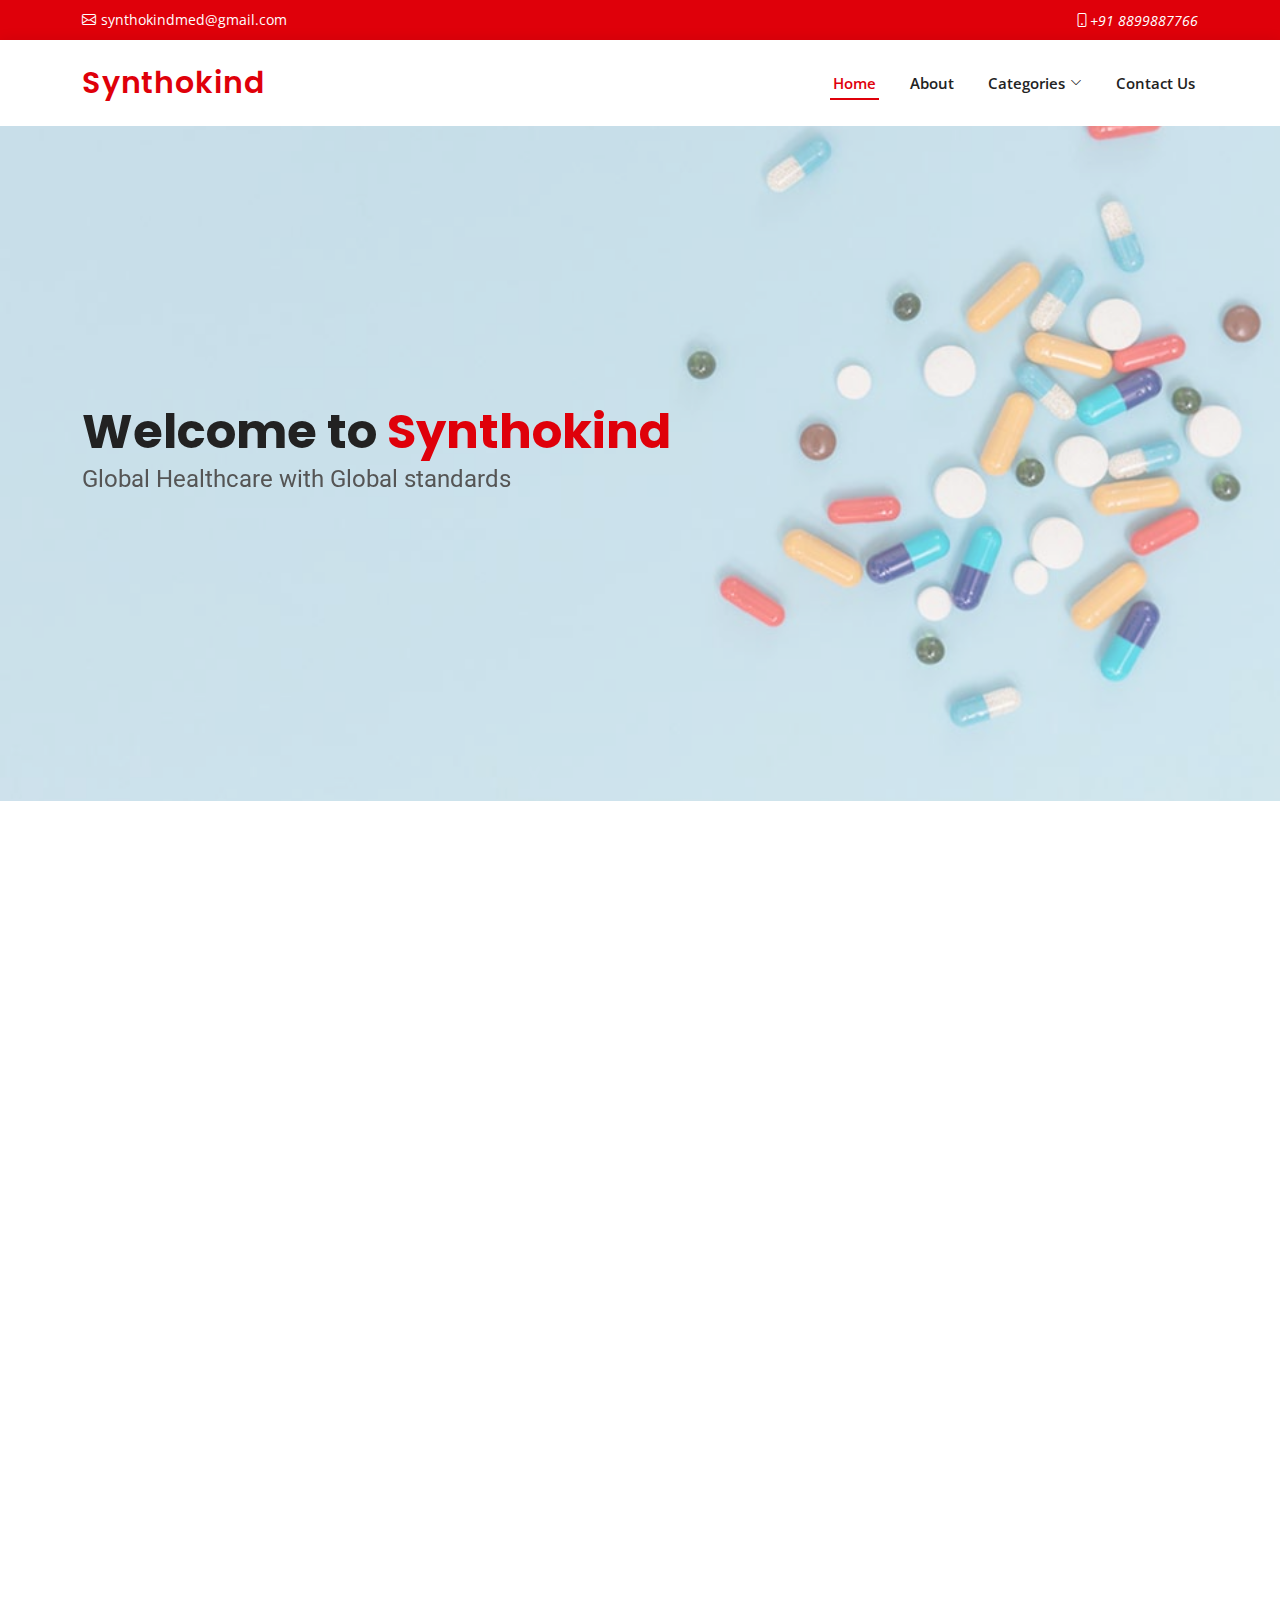
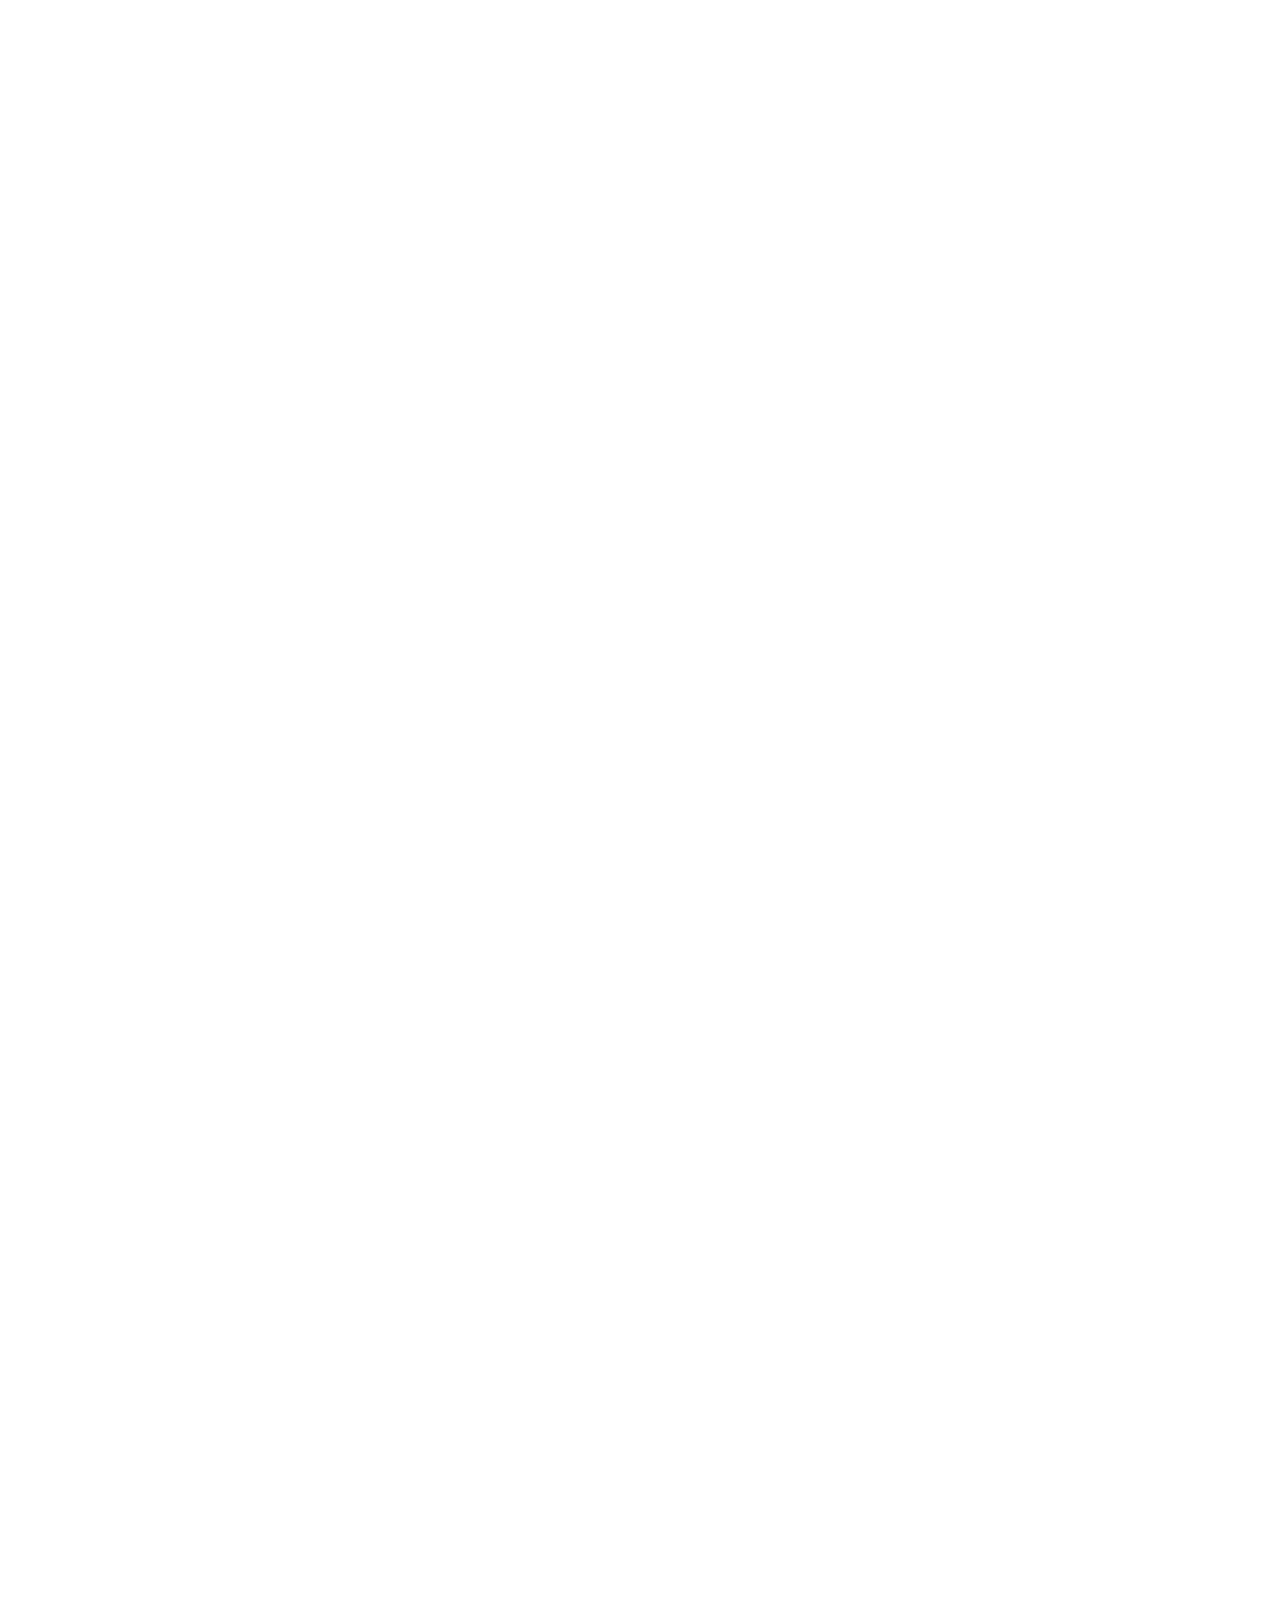
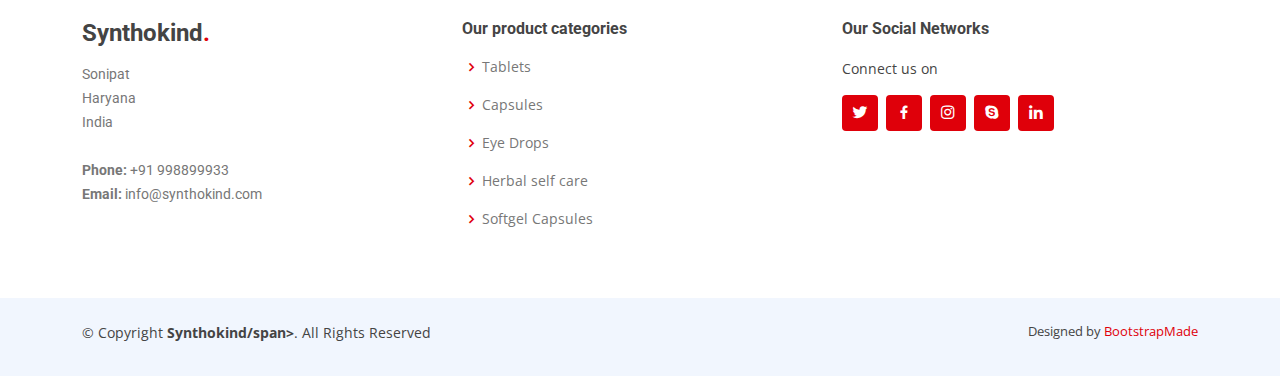
<file: index.html>
<!DOCTYPE html>
<html lang="en">

<head>
  <meta charset="utf-8">
  <meta content="width=device-width, initial-scale=1.0" name="viewport">

  <title>Synthokind</title>
  <meta content="" name="description">
  <meta content="" name="keywords">

  <!-- Favicons -->
  <link href="assets/img/apple-touch-icon.png" rel="apple-touch-icon">

  <!-- Google Fonts -->
  <link href="https://fonts.googleapis.com/css?family=Open+Sans:300,300i,400,400i,600,600i,700,700i|Roboto:300,300i,400,400i,500,500i,600,600i,700,700i|Poppins:300,300i,400,400i,500,500i,600,600i,700,700i" rel="stylesheet">

  <!-- Vendor CSS Files -->
  <link href="assets/vendor/aos/aos.css" rel="stylesheet">
  <link href="assets/vendor/bootstrap/css/bootstrap.min.css" rel="stylesheet">
  <link href="assets/vendor/bootstrap-icons/bootstrap-icons.css" rel="stylesheet">
  <link href="assets/vendor/boxicons/css/boxicons.min.css" rel="stylesheet">
  <link href="assets/vendor/glightbox/css/glightbox.min.css" rel="stylesheet">
  <link href="assets/vendor/swiper/swiper-bundle.min.css" rel="stylesheet">

  <!-- Template Main CSS File -->
  <link href="assets/css/style.css" rel="stylesheet">

</head>

<body>

  <!-- ======= Top Bar ======= -->
  <section id="topbar" class="d-flex align-items-center">
    <div class="container d-flex justify-content-center justify-content-md-between">
      <div class="contact-info d-flex align-items-center">
        <i class="bi bi-envelope d-flex align-items-center"><a href="mailto:contact@example.com">synthokindmed@gmail.com</a></i>
      </div>
      <i class="bi bi-phone d-flex align-items-center ms-4"><span>+91 8899887766</span></i>
      <!-- <div class="social-links d-none d-md-flex align-items-center">
        <a href="#" class="twitter"><i class="bi bi-twitter"></i></a>
        <a href="#" class="facebook"><i class="bi bi-facebook"></i></a>
        <a href="#" class="instagram"><i class="bi bi-instagram"></i></a>
        <a href="#" class="linkedin"><i class="bi bi-linkedin"></i></i></a>
      </div> -->
    </div>
  </section>

  <!-- ======= Header ======= -->
  <header id="header" class="d-flex align-items-center">
    <div class="container d-flex align-items-center justify-content-between">

      <h1 class="logo"><a href="index.html" style="color: #df000a">Synthokind<span></span></a></h1>
      <!-- Uncomment below if you prefer to use an image logo -->
      <!-- <a href="index.html" class="logo"><img src="assets/img/logo.png" alt=""></a>-->

      <nav id="navbar" class="navbar">
        <ul>
          <li><a class="nav-link scrollto active" href="#hero">Home</a></li>
          <li><a class="nav-link scrollto" href="#about">About</a></li>
          <!-- <li><a class="nav-link scrollto" href="#services">Services</a></li> -->
          <!-- <li><a class="nav-link scrollto " href="#portfolio">Portfolio</a></li> -->
          <!-- <li><a class="nav-link scrollto" href="#team">Team</a></li> -->
          <li class="dropdown"><a href="#"><span>Categories</span> <i class="bi bi-chevron-down"></i></a>
            <ul>
              <li><a href="tablets.html">Tablets</a></li>
              <li><a href="#">Capsules</a></li>
              <li><a href="#">Eye drops</a></li>
              <li><a href="#">Softgel Capsules</a></li>
              <li><a href="multiVitSyrup.html">Multi Vitamin Syryps</a></li>
              <li><a href="coughCold.html">Cough and cold Syrups</a></li>
              <li><a href="syrupSuspension.html">Syrups and Suspensions</a></li>
            </ul>
          </li>
          <li><a class="nav-link scrollto" href="#contact">Contact Us</a></li>
        </ul>
        <i class="bi bi-list mobile-nav-toggle"></i>
      </nav><!-- .navbar -->

    </div>
  </header><!-- End Header -->

  <!-- ======= Hero Section ======= -->
  <section id="hero" class="d-flex align-items-center">
    <div class="container" data-aos="zoom-out" data-aos-delay="100">
      <h1>Welcome to <span>Synthokind</span></h1>
      <h2>Global Healthcare with Global standards</h2>
      
    </div>
  </section><!-- End Hero -->

  <main id="main">

    <!-- ======= Featured Services Section ======= -->
    <section id="featured-services" class="featured-services">
      <div class="container" data-aos="fade-up">

        <div class="row">
          <div class="col-md-6 col-lg-3 d-flex align-items-stretch mb-5 mb-lg-0">
            <div class="icon-box" data-aos="fade-up" data-aos-delay="100">
              <div class="icon"><i class="bx bxl-dribbble"></i></div>
              <h4 class="title"><a href="">Our products</a></h4>
              <p class="description">We have a wide range of products and deal with all kind of salts.</p>
            </div>
          </div>

          <div class="col-md-6 col-lg-3 d-flex align-items-stretch mb-5 mb-lg-0">
            <div class="icon-box" data-aos="fade-up" data-aos-delay="200">
              <div class="icon"><i class="bx bx-file"></i></div>
              <h4 class="title"><a href="">Contact us</a></h4>
              <p class="description">for any issue or query you can drop a mail at synthokindmed@gmail.com</p>
            </div>
          </div>

          <div class="col-md-6 col-lg-3 d-flex align-items-stretch mb-5 mb-lg-0">
            <div class="icon-box" data-aos="fade-up" data-aos-delay="300">
              <div class="icon"><i class="bx bx-tachometer"></i></div>
              <h4 class="title"><a href="">Announcements</a></h4>
              <p class="description">We will be celebrating two decades in the market.</p>
            </div>
          </div>

          <div class="col-md-6 col-lg-3 d-flex align-items-stretch mb-5 mb-lg-0">
            <div class="icon-box" data-aos="fade-up" data-aos-delay="400">
              <div class="icon"><i class="bx bx-world"></i></div>
              <h4 class="title"><a href="">Vision</a></h4>
              <p class="description">We aim to provide global healthcare with top notch standards</p>
            </div>
          </div>

        </div>

      </div>
    </section><!-- End Featured Services Section -->

    <!-- ======= Review of products ======= -->
    <section id="skills" class="skills">
      <div class="container" data-aos="fade-up">

        <div class="row skills-content">

          <h2>Our products review</h2>
          <div class="col-lg-6">

            <div class="progress">
              <span class="skill">Tablets <i class="val">100%</i></span>
              <div class="progress-bar-wrap">
                <div class="progress-bar" role="progressbar" aria-valuenow="100" aria-valuemin="0" aria-valuemax="100"></div>
              </div>
            </div>

            <div class="progress">
              <span class="skill">Capsules <i class="val">90%</i></span>
              <div class="progress-bar-wrap">
                <div class="progress-bar" role="progressbar" aria-valuenow="90" aria-valuemin="0" aria-valuemax="100"></div>
              </div>
            </div>

            <div class="progress">
              <span class="skill">Eye Drops <i class="val">75%</i></span>
              <div class="progress-bar-wrap">
                <div class="progress-bar" role="progressbar" aria-valuenow="75" aria-valuemin="0" aria-valuemax="100"></div>
              </div>
            </div>

          </div>

          <div class="col-lg-6">

            <div class="progress">
              <span class="skill">Softgel Capsules <i class="val">80%</i></span>
              <div class="progress-bar-wrap">
                <div class="progress-bar" role="progressbar" aria-valuenow="80" aria-valuemin="0" aria-valuemax="100"></div>
              </div>
            </div>

            <div class="progress">
              <span class="skill">Herbal personal care <i class="val">90%</i></span>
              <div class="progress-bar-wrap">
                <div class="progress-bar" role="progressbar" aria-valuenow="90" aria-valuemin="0" aria-valuemax="100"></div>
              </div>
            </div>

            <div class="progress">
              <span class="skill">Multivitamins syrup <i class="val">55%</i></span>
              <div class="progress-bar-wrap">
                <div class="progress-bar" role="progressbar" aria-valuenow="55" aria-valuemin="0" aria-valuemax="100"></div>
              </div>
            </div>

          </div>

        </div>

      </div>
    </section><!-- End Review of products -->





    <!-- ======= Products display ======= -->
    <section id="services" class="services">
      <div class="container" data-aos="fade-up">

        <div class="section-title">
          <h2>Star products</h2>
          <h3>Check our <span>Star Products</span></h3>
          <p>We have approx 250 products and below are our top products.</p>
        </div>

        <div class="row">
          <div class="col-lg-4 col-md-6 d-flex align-items-stretch" data-aos="zoom-in" data-aos-delay="100">
            <div class="icon-box">
              <div><img src="./assets/img/medicineImages/diclopen.jpeg" style="width: 300px; height: 200px;"></div><br><br>
              <h4 style="padding-top: 20px;"><a href="">Aclofit</a></h4>
              <p>Diclopen</p>
              <p>Rs. 56</p>
            </div>
          </div>

          <div class="col-lg-4 col-md-6 d-flex align-items-stretch mt-4 mt-md-0" data-aos="zoom-in" data-aos-delay="200">
            <div class="icon-box">
              <div><img src="./assets/img/medicineImages/coldfit.jpeg" style="width: 300px; height: 200px;"></div><br><br>
              <h4><a href="">Cold fit</a></h4>
              <p>Anti oxidants, Multi Vitamins</p>
              <p>Rs. 90</p>
            </div>
          </div>

          <div class="col-lg-4 col-md-6 d-flex align-items-stretch mt-4 mt-lg-0" data-aos="zoom-in" data-aos-delay="300">
            <div class="icon-box">
              <div><img src="./assets/img/medicineImages/chlorhexidine.jpeg" style="width: 300px; height: 200px;"></div><br><br>
              <h4><a href="">Chlorohexidine </a></h4>
              <p>cefixime Trihydrate I.P</p>
              <p>Rs. 275</p>
            </div>
          </div>

          <!-- <div class="col-lg-4 col-md-6 d-flex align-items-stretch mt-4" data-aos="zoom-in" data-aos-delay="100">
            <div class="icon-box">
              <div><img src="./assets/img/tablets/coldfit.jpg" style="width: 300px; height: 200px;"></div><br><br>
              <h4><a href="">Coldfit</a></h4>
              <p>Cetrizine Hydrochloride I.P</p>
              <p>Rs. 55</p>
            </div>
          </div>

          <div class="col-lg-4 col-md-6 d-flex align-items-stretch mt-4" data-aos="zoom-in" data-aos-delay="200">
            <div class="icon-box">
              <div><img src="./assets/img/tablets/Diberform500.jpg" style="width: 300px; height: 200px;"></div><br><br>
              <h4><a href="">Diberform-500</a></h4>
              <p>Metformin 500</p>
              <p>Rs. 19.37</p>
            </div>
          </div>

          <div class="col-lg-4 col-md-6 d-flex align-items-stretch mt-4" data-aos="zoom-in" data-aos-delay="300">
            <div class="icon-box">
              <div><img src="./assets/img/tablets/flucon400.png" style="width: 300px; height: 200px;"></div><br><br>
              <h4><a href="">Flucon 400</a></h4>
              <p>Treats vaginal and yeast infections</p>
              <p>Rs. 19.74</p>
            </div>
          </div> -->

        </div>

      </div>
    </section><!-- End Products display -->



    <!-- ======= Contact Section ======= -->
    <section id="contact" class="contact">
      <div class="container" data-aos="fade-up">

        <div class="section-title">
          <h2>Contact</h2>
          <h3><span>Contact Us</span></h3>
          <p>If you have any queries drop a mail to us. We will be happy to reply.</p>
        </div>

        <div class="row" data-aos="fade-up" data-aos-delay="100">
          <div class="col-lg-6">
            <div class="info-box mb-4">
              <i class="bx bx-map"></i>
              <h3>Our Address</h3>
              <p>Sonipat Haryana</p>
            </div>
          </div>

          <div class="col-lg-3 col-md-6">
            <div class="info-box  mb-4">
              <i class="bx bx-envelope"></i>
              <h3>Email Us</h3>
              <p>synthokindmed@gmail.com</p>
            </div>
          </div>

          <div class="col-lg-3 col-md-6">
            <div class="info-box  mb-4">
              <i class="bx bx-phone-call"></i>
              <h3>Call Us</h3>
              <p>+91 8899778899</p>
            </div>
          </div>

        </div>

        <div class="row" data-aos="fade-up" data-aos-delay="100">

          <!-- <div class="col-lg-6 ">
            <iframe class="mb-4 mb-lg-0" src="https://www.google.com/maps/embed?pb=!1m14!1m8!1m3!1d12097.433213460943!2d-74.0062269!3d40.7101282!3m2!1i1024!2i768!4f13.1!3m3!1m2!1s0x0%3A0xb89d1fe6bc499443!2sDowntown+Conference+Center!5e0!3m2!1smk!2sbg!4v1539943755621" 
            frameborder="0" style="border:0; width: 100%; height: 384px;" allowfullscreen></iframe>
          </div> -->

          <div class="col-lg-6">
            <form action="forms/contact.php" method="post" role="form" class="php-email-form">
              <div class="row">
                <div class="col form-group">
                  <input type="text" name="name" class="form-control" id="name" placeholder="Your Name" required>
                </div>
                <div class="col form-group">
                  <input type="email" class="form-control" name="email" id="email" placeholder="Your Email" required>
                </div>
              </div>
              <div class="form-group">
                <input type="text" class="form-control" name="subject" id="subject" placeholder="Subject" required>
              </div>
              <div class="form-group">
                <textarea class="form-control" name="message" rows="5" placeholder="Message" required></textarea>
              </div>
              <div class="my-3">
                <div class="loading">Loading</div>
                <div class="error-message"></div>
                <div class="sent-message">Your message has been sent. Thank you!</div>
              </div>
              <div class="text-center"><button type="submit">Send Message</button></div>
            </form>
          </div>

        </div>

      </div>
    </section><!-- End Contact Section -->

  </main><!-- End #main -->

  <!-- ======= Footer ======= -->
  <footer id="footer">

    <div class="footer-top">
      <div class="container">
        <div class="row">

          <div class="col-lg-4 col-md-6 footer-contact">
            <h3>Synthokind<span>.</span></h3>
            <p>
             Sonipat<br>
            Haryana<br>
              India <br><br>
              <strong>Phone:</strong> +91 998899933<br>
              <strong>Email:</strong> info@synthokind.com<br>
            </p>
          </div>


          <div class="col-lg-4 col-md-6 footer-links">
            <h4>Our product categories</h4>
            <ul>
              <li><i class="bx bx-chevron-right"></i> <a href="tablets.html">Tablets</a></li>
              <li><i class="bx bx-chevron-right"></i> <a href="#">Capsules</a></li>
              <li><i class="bx bx-chevron-right"></i> <a href="#">Eye Drops</a></li>
              <li><i class="bx bx-chevron-right"></i> <a href="#">Herbal self care</a></li>
              <li><i class="bx bx-chevron-right"></i> <a href="#"> Softgel Capsules</a></li>
            </ul>
          </div>

          <div class="col-lg-4 col-md-6 footer-links">
            <h4>Our Social Networks</h4>
            <p>Connect us on</p>
            <div class="social-links mt-3">
              <a href="#" class="twitter"><i class="bx bxl-twitter"></i></a>
              <a href="#" class="facebook"><i class="bx bxl-facebook"></i></a>
              <a href="#" class="instagram"><i class="bx bxl-instagram"></i></a>
              <a href="#" class="google-plus"><i class="bx bxl-skype"></i></a>
              <a href="#" class="linkedin"><i class="bx bxl-linkedin"></i></a>
            </div>
          </div>

        </div>
      </div>
    </div>

    <div class="container py-4">
      <div class="copyright">
        &copy; Copyright <strong><span>Synthokind/span></strong>. All Rights Reserved
      </div>
      <div class="credits">
        <!-- All the links in the footer should remain intact. -->
        <!-- You can delete the links only if you purchased the pro version. -->
        <!-- Licensing information: https://bootstrapmade.com/license/ -->
        <!-- Purchase the pro version with working PHP/AJAX contact form: https://bootstrapmade.com/bizland-bootstrap-business-template/ -->
        Designed by <a href="https://bootstrapmade.com/">BootstrapMade</a>
      </div>
    </div>
  </footer><!-- End Footer -->

  <div id="preloader"></div>
  <a href="#" class="back-to-top d-flex align-items-center justify-content-center"><i class="bi bi-arrow-up-short"></i></a>

  <!-- Vendor JS Files -->
  <script src="assets/vendor/aos/aos.js"></script>
  <script src="assets/vendor/bootstrap/js/bootstrap.bundle.min.js"></script>
  <script src="assets/vendor/glightbox/js/glightbox.min.js"></script>
  <script src="assets/vendor/isotope-layout/isotope.pkgd.min.js"></script>
  <script src="assets/vendor/php-email-form/validate.js"></script>
  <script src="assets/vendor/purecounter/purecounter.js"></script>
  <script src="assets/vendor/swiper/swiper-bundle.min.js"></script>
  <script src="assets/vendor/waypoints/noframework.waypoints.js"></script>

  <!-- Template Main JS File -->
  <script src="assets/js/main.js"></script>

</body>

</html>
</file>
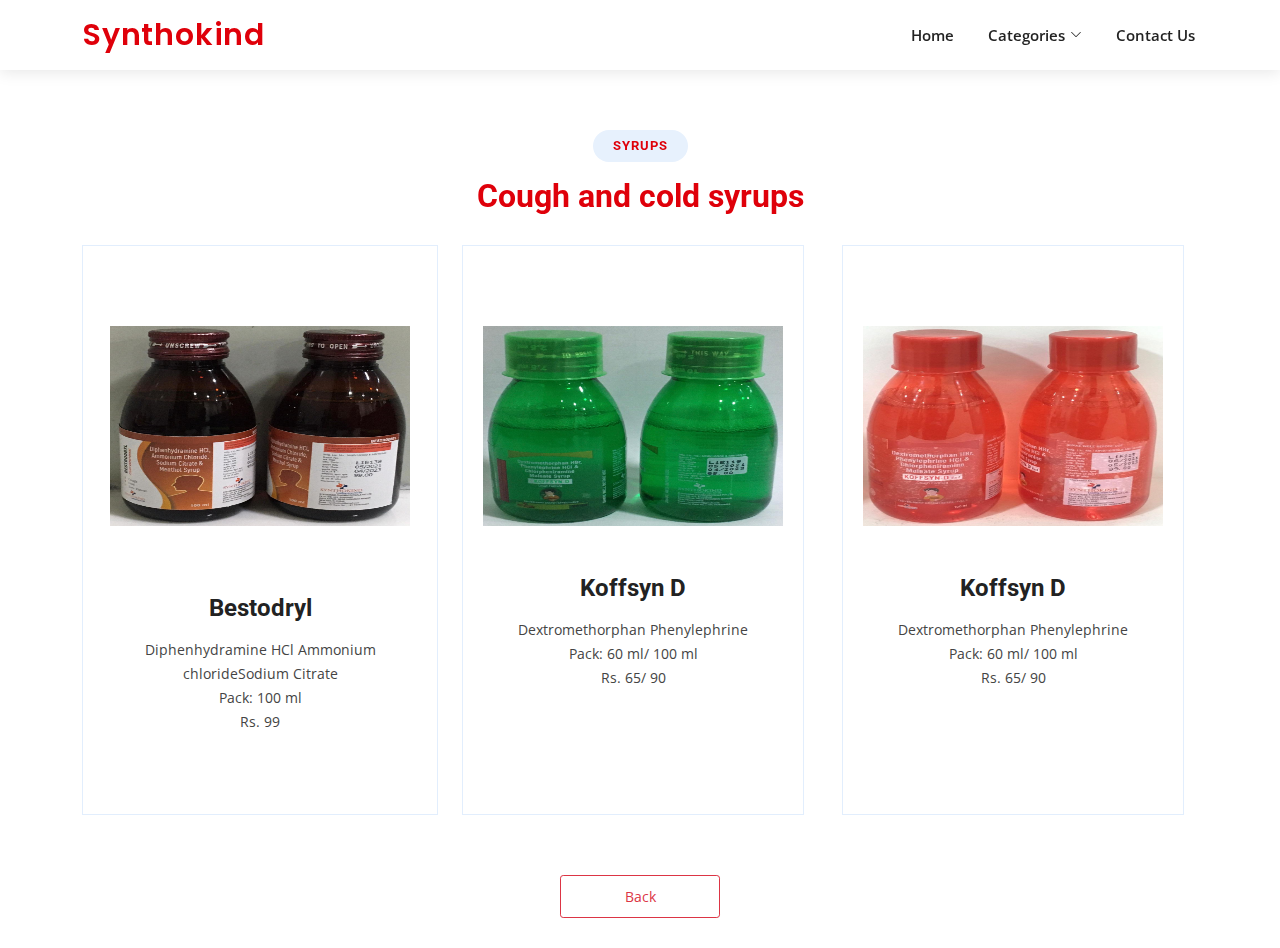
<file: coughCold.html>
<!DOCTYPE html>
<html lang="en">

<head>
    <meta charset="utf-8">
    <meta content="width=device-width, initial-scale=1.0" name="viewport">

    <title>Synthokind</title>
    <meta content="" name="description">
    <meta content="" name="keywords">

    <!-- Favicons -->
    <link href="assets/img/favicon.png" rel="icon">
    <link href="assets/img/apple-touch-icon.png" rel="apple-touch-icon">

    <!-- Google Fonts -->
    <link
        href="https://fonts.googleapis.com/css?family=Open+Sans:300,300i,400,400i,600,600i,700,700i|Roboto:300,300i,400,400i,500,500i,600,600i,700,700i|Poppins:300,300i,400,400i,500,500i,600,600i,700,700i"
        rel="stylesheet">

    <!-- Vendor CSS Files -->
    <link href="assets/vendor/aos/aos.css" rel="stylesheet">
    <link href="assets/vendor/bootstrap/css/bootstrap.min.css" rel="stylesheet">
    <link href="assets/vendor/bootstrap-icons/bootstrap-icons.css" rel="stylesheet">
    <link href="assets/vendor/boxicons/css/boxicons.min.css" rel="stylesheet">
    <link href="assets/vendor/glightbox/css/glightbox.min.css" rel="stylesheet">
    <link href="assets/vendor/swiper/swiper-bundle.min.css" rel="stylesheet">

    <!-- Template Main CSS File -->
    <link href="assets/css/style.css" rel="stylesheet">

    <!-- =======================================================
  * Template Name: BizLand - v3.3.0
  * Template URL: https://bootstrapmade.com/bizland-bootstrap-business-template/
  * Author: BootstrapMade.com
  * License: https://bootstrapmade.com/license/
  ======================================================== -->
</head>

<body>

    <!-- ======= Header ======= -->
    <header id="header" class="d-flex align-items-center">
        <div class="container d-flex align-items-center justify-content-between">

            <h1 class="logo"><a href="index.html" style="color: #df000a">Synthokind<span></span></a></h1>
            <!-- Uncomment below if you prefer to use an image logo -->
            <!-- <a href="index.html" class="logo"><img src="assets/img/logo.png" alt=""></a>-->

            <nav id="navbar" class="navbar">
                <ul>
                    <li><a class="nav-link scrollto" href="index.html">Home</a></li>
                    <!-- <li><a class="nav-link scrollto" href="#about">About</a></li> -->
                    <!-- <li><a class="nav-link scrollto" href="#services">Services</a></li> -->
                    <!-- <li><a class="nav-link scrollto " href="#portfolio">Portfolio</a></li> -->
                    <!-- <li><a class="nav-link scrollto" href="#team">Team</a></li> -->
                    <li class="dropdown"><a href="#"><span>Categories</span> <i class="bi bi-chevron-down"></i></a>
                        <ul>
                            <li><a href="tablets.html">Tablets</a></li>
                            <li><a href="#">Capsules</a></li>
                            <li><a href="#">Eye drops</a></li>
                            <li><a href="#">Softgel Capsules</a></li>
                            <li><a href="coughCold.html">Cough and cold Syrups</a></li>
                            <li><a href="multiVitSyrup.html">Multi Vitamin Syrups</a></li>
                        </ul>
                    </li>
                    <li><a class="nav-link scrollto" href="#contact">Contact Us</a></li>
                </ul>
                <i class="bi bi-list mobile-nav-toggle"></i>
            </nav><!-- .navbar -->

        </div>
    </header><!-- End Header -->

    <main id="main">


        <!-- ======= Products display ======= -->
        <section id="services" class="services">
            <div class="container" data-aos="fade-up">

                <div class="section-title">
                    <h2>Syrups</h2>
                    <h3> <span>Cough and cold syrups</span></h3>
                    <!-- <p>We have approx 80 kinds of tablets.</p> -->
                </div>

                <div class="row">
                    <div class="col-lg-4 col-md-6 d-flex align-items-stretch" data-aos="zoom-in" data-aos-delay="100">
                        <div class="icon-box">
                            <div><img src="./assets/img/cough/bestoryl.jpeg" style="width: 300px; height: 200px;"></div>
                            <br><br>
                            <div id='medicine'></div>
                            <h4 style="padding-top: 20px;"><a href="">Bestodryl</a></h4>
                            <p>Diphenhydramine HCl Ammonium chlorideSodium Citrate</p>
                            <p>Pack: 100 ml</p>
                            <p>Rs. 99</p>
                        </div>
                        <!-- <script>
                fetch("data/Tablets.json").then(response =>  response.json())
                .then(data => {
                    console.log(data);
                    var newElement=[];
                    data.forEach(element => {
                        newElement.push(element.name)

                    });
                    console.log(newElement)
                    document.querySelector('#medicine').innerText = newElement;
                })
            </script> -->
                    </div>
                    <div class="col-lg-4 col-md-6 d-flex align-items-stretch mt-4 mt-md-0" data-aos="zoom-in"
                        data-aos-delay="200">
                        <div class="icon-box">
                            <div><img src="./assets/img/cough/kofsynD.jpeg" style="width: 300px; height: 200px;"></div>
                            <br><br>
                            <h4><a href="">Koffsyn D</a></h4>
                            <p>Dextromethorphan Phenylephrine</p>
                            <p> Pack: 60 ml/ 100 ml</p>
                            <p>Rs. 65/ 90</p>
                        </div>
                    </div>

                    <div class="col-lg-4 col-md-6 d-flex align-items-stretch mt-4 mt-md-0" data-aos="zoom-in"
                        data-aos-delay="200">
                        <div class="icon-box">
                            <div><img src="./assets/img/cough/kofsynDRed.jpeg" style="width: 300px; height: 200px;">
                            </div><br><br>
                            <h4><a href="">Koffsyn D</a></h4>
                            <p>Dextromethorphan Phenylephrine</p>
                            <p> Pack: 60 ml/ 100 ml</p>
                            <p>Rs. 65/ 90</p>
                        </div>
                    </div>
    </section> <!-- End Products display -->
<div style="display: flex; align-items: center; justify-content: center;">
    <button type="button" class="btn btn-outline-danger btn-sm" onclick="location.href = 'index.html'"
        style="width: 10rem; margin-bottom: 30px; padding: 10px; ">Back</button>
    
</div>


    </main><!-- End #main -->



    <div id="preloader"></div>
    <a href="#" class="back-to-top d-flex align-items-center justify-content-center"><i
            class="bi bi-arrow-up-short"></i></a>

    <!-- Vendor JS Files -->
    <script src="assets/vendor/aos/aos.js"></script>
    <script src="assets/vendor/bootstrap/js/bootstrap.bundle.min.js"></script>
    <script src="assets/vendor/glightbox/js/glightbox.min.js"></script>
    <script src="assets/vendor/isotope-layout/isotope.pkgd.min.js"></script>
    <script src="assets/vendor/php-email-form/validate.js"></script>
    <script src="assets/vendor/purecounter/purecounter.js"></script>
    <script src="assets/vendor/swiper/swiper-bundle.min.js"></script>
    <script src="assets/vendor/waypoints/noframework.waypoints.js"></script>

    <!-- Template Main JS File -->
    <script src="assets/js/main.js"></script>

</body>

</html>
</file>
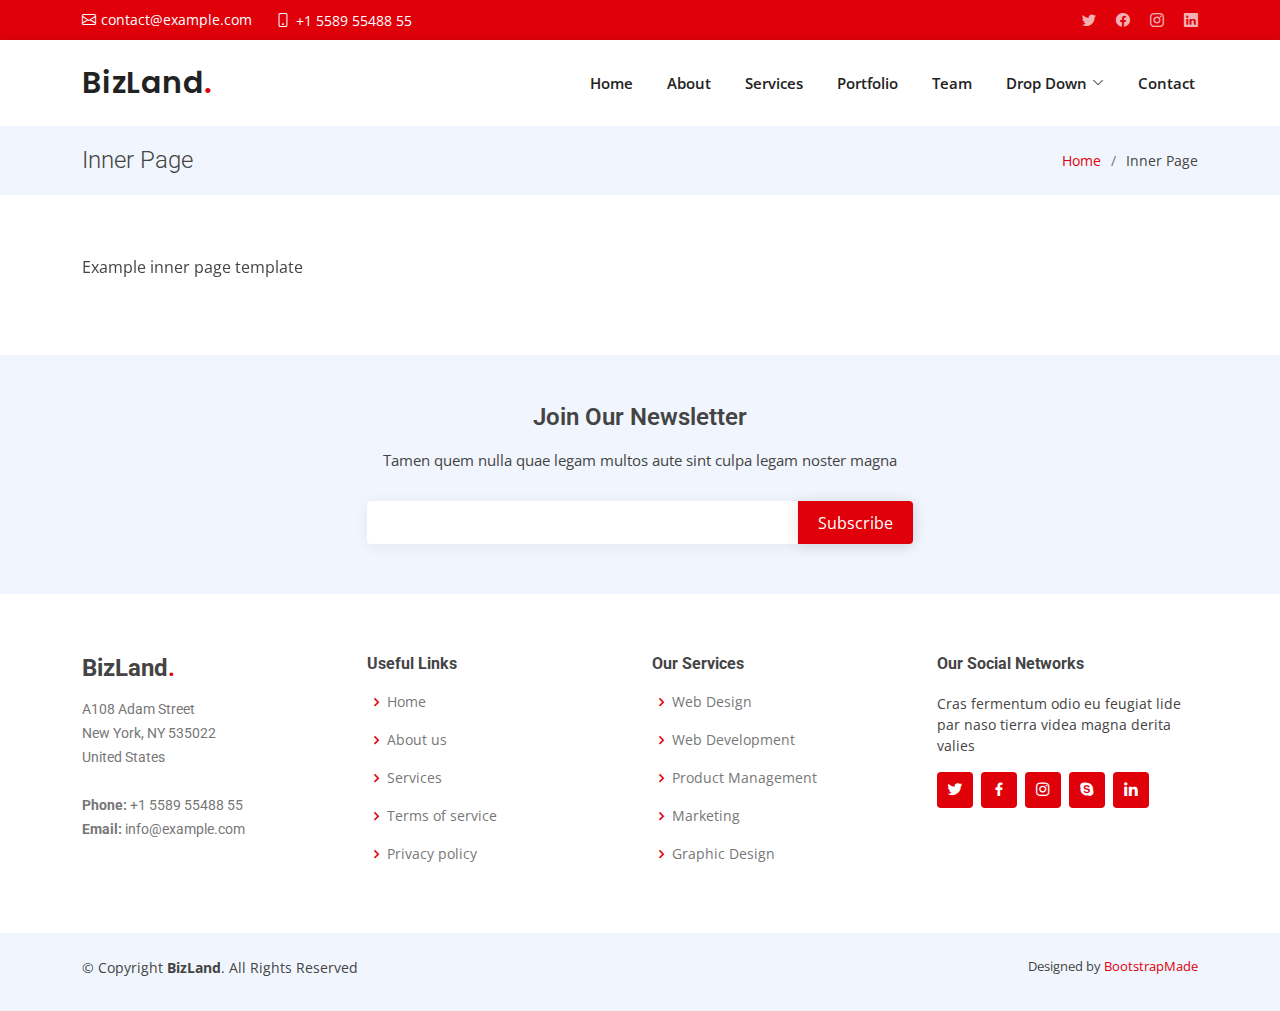
<file: inner-page.html>
<!DOCTYPE html>
<html lang="en">

<head>
  <meta charset="utf-8">
  <meta content="width=device-width, initial-scale=1.0" name="viewport">

  <title>Inner Page - BizLand Bootstrap Template</title>
  <meta content="" name="description">
  <meta content="" name="keywords">

  <!-- Favicons -->
  <link href="assets/img/favicon.png" rel="icon">
  <link href="assets/img/apple-touch-icon.png" rel="apple-touch-icon">

  <!-- Google Fonts -->
  <link href="https://fonts.googleapis.com/css?family=Open+Sans:300,300i,400,400i,600,600i,700,700i|Roboto:300,300i,400,400i,500,500i,600,600i,700,700i|Poppins:300,300i,400,400i,500,500i,600,600i,700,700i" rel="stylesheet">

  <!-- Vendor CSS Files -->
  <link href="assets/vendor/aos/aos.css" rel="stylesheet">
  <link href="assets/vendor/bootstrap/css/bootstrap.min.css" rel="stylesheet">
  <link href="assets/vendor/bootstrap-icons/bootstrap-icons.css" rel="stylesheet">
  <link href="assets/vendor/boxicons/css/boxicons.min.css" rel="stylesheet">
  <link href="assets/vendor/glightbox/css/glightbox.min.css" rel="stylesheet">
  <link href="assets/vendor/swiper/swiper-bundle.min.css" rel="stylesheet">

  <!-- Template Main CSS File -->
  <link href="assets/css/style.css" rel="stylesheet">

  <!-- =======================================================
  * Template Name: BizLand - v3.3.0
  * Template URL: https://bootstrapmade.com/bizland-bootstrap-business-template/
  * Author: BootstrapMade.com
  * License: https://bootstrapmade.com/license/
  ======================================================== -->
</head>

<body>

  <!-- ======= Top Bar ======= -->
  <section id="topbar" class="d-flex align-items-center">
    <div class="container d-flex justify-content-center justify-content-md-between">
      <div class="contact-info d-flex align-items-center">
        <i class="bi bi-envelope d-flex align-items-center"><a href="mailto:contact@example.com">contact@example.com</a></i>
        <i class="bi bi-phone d-flex align-items-center ms-4"><span>+1 5589 55488 55</span></i>
      </div>
      <div class="social-links d-none d-md-flex align-items-center">
        <a href="#" class="twitter"><i class="bi bi-twitter"></i></a>
        <a href="#" class="facebook"><i class="bi bi-facebook"></i></a>
        <a href="#" class="instagram"><i class="bi bi-instagram"></i></a>
        <a href="#" class="linkedin"><i class="bi bi-linkedin"></i></i></a>
      </div>
    </div>
  </section>

  <!-- ======= Header ======= -->
  <header id="header" class="d-flex align-items-center">
    <div class="container d-flex align-items-center justify-content-between">

      <h1 class="logo"><a href="index.html">BizLand<span>.</span></a></h1>
      <!-- Uncomment below if you prefer to use an image logo -->
      <!-- <a href="index.html" class="logo"><img src="assets/img/logo.png" alt=""></a>-->

      <nav id="navbar" class="navbar">
        <ul>
          <li><a class="nav-link scrollto " href="#hero">Home</a></li>
          <li><a class="nav-link scrollto" href="#about">About</a></li>
          <li><a class="nav-link scrollto" href="#services">Services</a></li>
          <li><a class="nav-link scrollto " href="#portfolio">Portfolio</a></li>
          <li><a class="nav-link scrollto" href="#team">Team</a></li>
          <li class="dropdown"><a href="#"><span>Drop Down</span> <i class="bi bi-chevron-down"></i></a>
            <ul>
              <li><a href="#">Drop Down 1</a></li>
              <li class="dropdown"><a href="#"><span>Deep Drop Down</span> <i class="bi bi-chevron-right"></i></a>
                <ul>
                  <li><a href="#">Deep Drop Down 1</a></li>
                  <li><a href="#">Deep Drop Down 2</a></li>
                  <li><a href="#">Deep Drop Down 3</a></li>
                  <li><a href="#">Deep Drop Down 4</a></li>
                  <li><a href="#">Deep Drop Down 5</a></li>
                </ul>
              </li>
              <li><a href="#">Drop Down 2</a></li>
              <li><a href="#">Drop Down 3</a></li>
              <li><a href="#">Drop Down 4</a></li>
            </ul>
          </li>
          <li><a class="nav-link scrollto" href="#contact">Contact</a></li>
        </ul>
        <i class="bi bi-list mobile-nav-toggle"></i>
      </nav><!-- .navbar -->

    </div>
  </header><!-- End Header -->

  <main id="main" data-aos="fade-up">

    <!-- ======= Breadcrumbs ======= -->
    <section class="breadcrumbs">
      <div class="container">

        <div class="d-flex justify-content-between align-items-center">
          <h2>Inner Page</h2>
          <ol>
            <li><a href="index.html">Home</a></li>
            <li>Inner Page</li>
          </ol>
        </div>

      </div>
    </section><!-- End Breadcrumbs -->

    <section class="inner-page">
      <div class="container">
        <p>
          Example inner page template
        </p>
      </div>
    </section>

  </main><!-- End #main -->

  <!-- ======= Footer ======= -->
  <footer id="footer">

    <div class="footer-newsletter">
      <div class="container">
        <div class="row justify-content-center">
          <div class="col-lg-6">
            <h4>Join Our Newsletter</h4>
            <p>Tamen quem nulla quae legam multos aute sint culpa legam noster magna</p>
            <form action="" method="post">
              <input type="email" name="email"><input type="submit" value="Subscribe">
            </form>
          </div>
        </div>
      </div>
    </div>

    <div class="footer-top">
      <div class="container">
        <div class="row">

          <div class="col-lg-3 col-md-6 footer-contact">
            <h3>BizLand<span>.</span></h3>
            <p>
              A108 Adam Street <br>
              New York, NY 535022<br>
              United States <br><br>
              <strong>Phone:</strong> +1 5589 55488 55<br>
              <strong>Email:</strong> info@example.com<br>
            </p>
          </div>

          <div class="col-lg-3 col-md-6 footer-links">
            <h4>Useful Links</h4>
            <ul>
              <li><i class="bx bx-chevron-right"></i> <a href="#">Home</a></li>
              <li><i class="bx bx-chevron-right"></i> <a href="#">About us</a></li>
              <li><i class="bx bx-chevron-right"></i> <a href="#">Services</a></li>
              <li><i class="bx bx-chevron-right"></i> <a href="#">Terms of service</a></li>
              <li><i class="bx bx-chevron-right"></i> <a href="#">Privacy policy</a></li>
            </ul>
          </div>

          <div class="col-lg-3 col-md-6 footer-links">
            <h4>Our Services</h4>
            <ul>
              <li><i class="bx bx-chevron-right"></i> <a href="#">Web Design</a></li>
              <li><i class="bx bx-chevron-right"></i> <a href="#">Web Development</a></li>
              <li><i class="bx bx-chevron-right"></i> <a href="#">Product Management</a></li>
              <li><i class="bx bx-chevron-right"></i> <a href="#">Marketing</a></li>
              <li><i class="bx bx-chevron-right"></i> <a href="#">Graphic Design</a></li>
            </ul>
          </div>

          <div class="col-lg-3 col-md-6 footer-links">
            <h4>Our Social Networks</h4>
            <p>Cras fermentum odio eu feugiat lide par naso tierra videa magna derita valies</p>
            <div class="social-links mt-3">
              <a href="#" class="twitter"><i class="bx bxl-twitter"></i></a>
              <a href="#" class="facebook"><i class="bx bxl-facebook"></i></a>
              <a href="#" class="instagram"><i class="bx bxl-instagram"></i></a>
              <a href="#" class="google-plus"><i class="bx bxl-skype"></i></a>
              <a href="#" class="linkedin"><i class="bx bxl-linkedin"></i></a>
            </div>
          </div>

        </div>
      </div>
    </div>

    <div class="container py-4">
      <div class="copyright">
        &copy; Copyright <strong><span>BizLand</span></strong>. All Rights Reserved
      </div>
      <div class="credits">
        <!-- All the links in the footer should remain intact. -->
        <!-- You can delete the links only if you purchased the pro version. -->
        <!-- Licensing information: https://bootstrapmade.com/license/ -->
        <!-- Purchase the pro version with working PHP/AJAX contact form: https://bootstrapmade.com/bizland-bootstrap-business-template/ -->
        Designed by <a href="https://bootstrapmade.com/">BootstrapMade</a>
      </div>
    </div>
  </footer><!-- End Footer -->

  <div id="preloader"></div>
  <a href="#" class="back-to-top d-flex align-items-center justify-content-center"><i class="bi bi-arrow-up-short"></i></a>

  <!-- Vendor JS Files -->
  <script src="assets/vendor/aos/aos.js"></script>
  <script src="assets/vendor/bootstrap/js/bootstrap.bundle.min.js"></script>
  <script src="assets/vendor/glightbox/js/glightbox.min.js"></script>
  <script src="assets/vendor/isotope-layout/isotope.pkgd.min.js"></script>
  <script src="assets/vendor/php-email-form/validate.js"></script>
  <script src="assets/vendor/purecounter/purecounter.js"></script>
  <script src="assets/vendor/swiper/swiper-bundle.min.js"></script>
  <script src="assets/vendor/waypoints/noframework.waypoints.js"></script>

  <!-- Template Main JS File -->
  <script src="assets/js/main.js"></script>

</body>

</html>
</file>
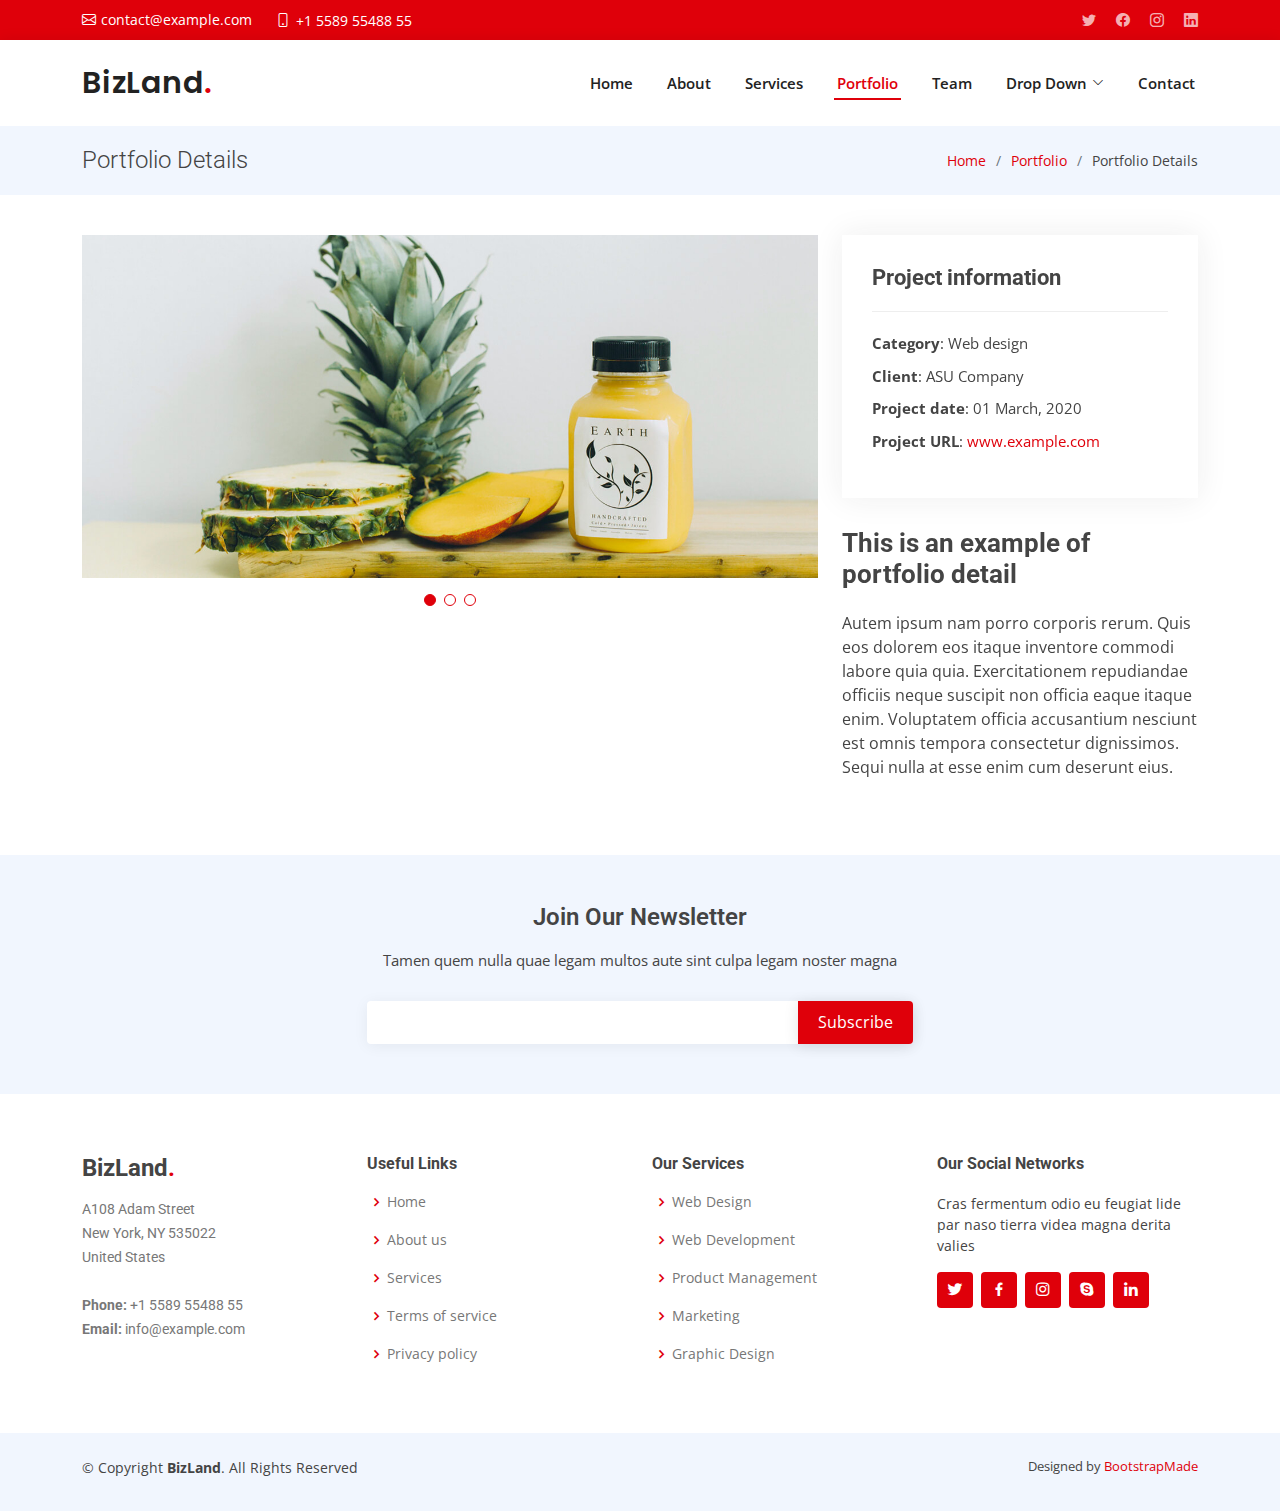
<file: portfolio-details.html>
<!DOCTYPE html>
<html lang="en">

<head>
  <meta charset="utf-8">
  <meta content="width=device-width, initial-scale=1.0" name="viewport">

  <title>Portfolio Details - BizLand Bootstrap Template</title>
  <meta content="" name="description">
  <meta content="" name="keywords">

  <!-- Favicons -->
  <link href="assets/img/favicon.png" rel="icon">
  <link href="assets/img/apple-touch-icon.png" rel="apple-touch-icon">

  <!-- Google Fonts -->
  <link href="https://fonts.googleapis.com/css?family=Open+Sans:300,300i,400,400i,600,600i,700,700i|Roboto:300,300i,400,400i,500,500i,600,600i,700,700i|Poppins:300,300i,400,400i,500,500i,600,600i,700,700i" rel="stylesheet">

  <!-- Vendor CSS Files -->
  <link href="assets/vendor/aos/aos.css" rel="stylesheet">
  <link href="assets/vendor/bootstrap/css/bootstrap.min.css" rel="stylesheet">
  <link href="assets/vendor/bootstrap-icons/bootstrap-icons.css" rel="stylesheet">
  <link href="assets/vendor/boxicons/css/boxicons.min.css" rel="stylesheet">
  <link href="assets/vendor/glightbox/css/glightbox.min.css" rel="stylesheet">
  <link href="assets/vendor/swiper/swiper-bundle.min.css" rel="stylesheet">

  <!-- Template Main CSS File -->
  <link href="assets/css/style.css" rel="stylesheet">

  <!-- =======================================================
  * Template Name: BizLand - v3.3.0
  * Template URL: https://bootstrapmade.com/bizland-bootstrap-business-template/
  * Author: BootstrapMade.com
  * License: https://bootstrapmade.com/license/
  ======================================================== -->
</head>

<body>

  <!-- ======= Top Bar ======= -->
  <section id="topbar" class="d-flex align-items-center">
    <div class="container d-flex justify-content-center justify-content-md-between">
      <div class="contact-info d-flex align-items-center">
        <i class="bi bi-envelope d-flex align-items-center"><a href="mailto:contact@example.com">contact@example.com</a></i>
        <i class="bi bi-phone d-flex align-items-center ms-4"><span>+1 5589 55488 55</span></i>
      </div>
      <div class="social-links d-none d-md-flex align-items-center">
        <a href="#" class="twitter"><i class="bi bi-twitter"></i></a>
        <a href="#" class="facebook"><i class="bi bi-facebook"></i></a>
        <a href="#" class="instagram"><i class="bi bi-instagram"></i></a>
        <a href="#" class="linkedin"><i class="bi bi-linkedin"></i></i></a>
      </div>
    </div>
  </section>

  <!-- ======= Header ======= -->
  <header id="header" class="d-flex align-items-center">
    <div class="container d-flex align-items-center justify-content-between">

      <h1 class="logo"><a href="index.html">BizLand<span>.</span></a></h1>
      <!-- Uncomment below if you prefer to use an image logo -->
      <!-- <a href="index.html" class="logo"><img src="assets/img/logo.png" alt=""></a>-->

      <nav id="navbar" class="navbar">
        <ul>
          <li><a class="nav-link scrollto " href="#hero">Home</a></li>
          <li><a class="nav-link scrollto" href="#about">About</a></li>
          <li><a class="nav-link scrollto" href="#services">Services</a></li>
          <li><a class="nav-link scrollto active" href="#portfolio">Portfolio</a></li>
          <li><a class="nav-link scrollto" href="#team">Team</a></li>
          <li class="dropdown"><a href="#"><span>Drop Down</span> <i class="bi bi-chevron-down"></i></a>
            <ul>
              <li><a href="#">Drop Down 1</a></li>
              <li class="dropdown"><a href="#"><span>Deep Drop Down</span> <i class="bi bi-chevron-right"></i></a>
                <ul>
                  <li><a href="#">Deep Drop Down 1</a></li>
                  <li><a href="#">Deep Drop Down 2</a></li>
                  <li><a href="#">Deep Drop Down 3</a></li>
                  <li><a href="#">Deep Drop Down 4</a></li>
                  <li><a href="#">Deep Drop Down 5</a></li>
                </ul>
              </li>
              <li><a href="#">Drop Down 2</a></li>
              <li><a href="#">Drop Down 3</a></li>
              <li><a href="#">Drop Down 4</a></li>
            </ul>
          </li>
          <li><a class="nav-link scrollto" href="#contact">Contact</a></li>
        </ul>
        <i class="bi bi-list mobile-nav-toggle"></i>
      </nav><!-- .navbar -->

    </div>
  </header><!-- End Header -->

  <main id="main" data-aos="fade-up">

    <!-- ======= Breadcrumbs Section ======= -->
    <section class="breadcrumbs">
      <div class="container">

        <div class="d-flex justify-content-between align-items-center">
          <h2>Portfolio Details</h2>
          <ol>
            <li><a href="index.html">Home</a></li>
            <li><a href="portfolio.html">Portfolio</a></li>
            <li>Portfolio Details</li>
          </ol>
        </div>

      </div>
    </section><!-- Breadcrumbs Section -->

    <!-- ======= Portfolio Details Section ======= -->
    <section id="portfolio-details" class="portfolio-details">
      <div class="container">

        <div class="row gy-4">

          <div class="col-lg-8">
            <div class="portfolio-details-slider swiper-container">
              <div class="swiper-wrapper align-items-center">

                <div class="swiper-slide">
                  <img src="assets/img/portfolio/portfolio-details-1.jpg" alt="">
                </div>

                <div class="swiper-slide">
                  <img src="assets/img/portfolio/portfolio-details-2.jpg" alt="">
                </div>

                <div class="swiper-slide">
                  <img src="assets/img/portfolio/portfolio-details-3.jpg" alt="">
                </div>

              </div>
              <div class="swiper-pagination"></div>
            </div>
          </div>

          <div class="col-lg-4">
            <div class="portfolio-info">
              <h3>Project information</h3>
              <ul>
                <li><strong>Category</strong>: Web design</li>
                <li><strong>Client</strong>: ASU Company</li>
                <li><strong>Project date</strong>: 01 March, 2020</li>
                <li><strong>Project URL</strong>: <a href="#">www.example.com</a></li>
              </ul>
            </div>
            <div class="portfolio-description">
              <h2>This is an example of portfolio detail</h2>
              <p>
                Autem ipsum nam porro corporis rerum. Quis eos dolorem eos itaque inventore commodi labore quia quia. Exercitationem repudiandae officiis neque suscipit non officia eaque itaque enim. Voluptatem officia accusantium nesciunt est omnis tempora consectetur dignissimos. Sequi nulla at esse enim cum deserunt eius.
              </p>
            </div>
          </div>

        </div>

      </div>
    </section><!-- End Portfolio Details Section -->

  </main><!-- End #main -->

  <!-- ======= Footer ======= -->
  <footer id="footer">

    <div class="footer-newsletter">
      <div class="container">
        <div class="row justify-content-center">
          <div class="col-lg-6">
            <h4>Join Our Newsletter</h4>
            <p>Tamen quem nulla quae legam multos aute sint culpa legam noster magna</p>
            <form action="" method="post">
              <input type="email" name="email"><input type="submit" value="Subscribe">
            </form>
          </div>
        </div>
      </div>
    </div>

    <div class="footer-top">
      <div class="container">
        <div class="row">

          <div class="col-lg-3 col-md-6 footer-contact">
            <h3>BizLand<span>.</span></h3>
            <p>
              A108 Adam Street <br>
              New York, NY 535022<br>
              United States <br><br>
              <strong>Phone:</strong> +1 5589 55488 55<br>
              <strong>Email:</strong> info@example.com<br>
            </p>
          </div>

          <div class="col-lg-3 col-md-6 footer-links">
            <h4>Useful Links</h4>
            <ul>
              <li><i class="bx bx-chevron-right"></i> <a href="#">Home</a></li>
              <li><i class="bx bx-chevron-right"></i> <a href="#">About us</a></li>
              <li><i class="bx bx-chevron-right"></i> <a href="#">Services</a></li>
              <li><i class="bx bx-chevron-right"></i> <a href="#">Terms of service</a></li>
              <li><i class="bx bx-chevron-right"></i> <a href="#">Privacy policy</a></li>
            </ul>
          </div>

          <div class="col-lg-3 col-md-6 footer-links">
            <h4>Our Services</h4>
            <ul>
              <li><i class="bx bx-chevron-right"></i> <a href="#">Web Design</a></li>
              <li><i class="bx bx-chevron-right"></i> <a href="#">Web Development</a></li>
              <li><i class="bx bx-chevron-right"></i> <a href="#">Product Management</a></li>
              <li><i class="bx bx-chevron-right"></i> <a href="#">Marketing</a></li>
              <li><i class="bx bx-chevron-right"></i> <a href="#">Graphic Design</a></li>
            </ul>
          </div>

          <div class="col-lg-3 col-md-6 footer-links">
            <h4>Our Social Networks</h4>
            <p>Cras fermentum odio eu feugiat lide par naso tierra videa magna derita valies</p>
            <div class="social-links mt-3">
              <a href="#" class="twitter"><i class="bx bxl-twitter"></i></a>
              <a href="#" class="facebook"><i class="bx bxl-facebook"></i></a>
              <a href="#" class="instagram"><i class="bx bxl-instagram"></i></a>
              <a href="#" class="google-plus"><i class="bx bxl-skype"></i></a>
              <a href="#" class="linkedin"><i class="bx bxl-linkedin"></i></a>
            </div>
          </div>

        </div>
      </div>
    </div>

    <div class="container py-4">
      <div class="copyright">
        &copy; Copyright <strong><span>BizLand</span></strong>. All Rights Reserved
      </div>
      <div class="credits">
        <!-- All the links in the footer should remain intact. -->
        <!-- You can delete the links only if you purchased the pro version. -->
        <!-- Licensing information: https://bootstrapmade.com/license/ -->
        <!-- Purchase the pro version with working PHP/AJAX contact form: https://bootstrapmade.com/bizland-bootstrap-business-template/ -->
        Designed by <a href="https://bootstrapmade.com/">BootstrapMade</a>
      </div>
    </div>
  </footer><!-- End Footer -->

  <div id="preloader"></div>
  <a href="#" class="back-to-top d-flex align-items-center justify-content-center"><i class="bi bi-arrow-up-short"></i></a>

  <!-- Vendor JS Files -->
  <script src="assets/vendor/aos/aos.js"></script>
  <script src="assets/vendor/bootstrap/js/bootstrap.bundle.min.js"></script>
  <script src="assets/vendor/glightbox/js/glightbox.min.js"></script>
  <script src="assets/vendor/isotope-layout/isotope.pkgd.min.js"></script>
  <script src="assets/vendor/php-email-form/validate.js"></script>
  <script src="assets/vendor/purecounter/purecounter.js"></script>
  <script src="assets/vendor/swiper/swiper-bundle.min.js"></script>
  <script src="assets/vendor/waypoints/noframework.waypoints.js"></script>

  <!-- Template Main JS File -->
  <script src="assets/js/main.js"></script>

</body>

</html>
</file>
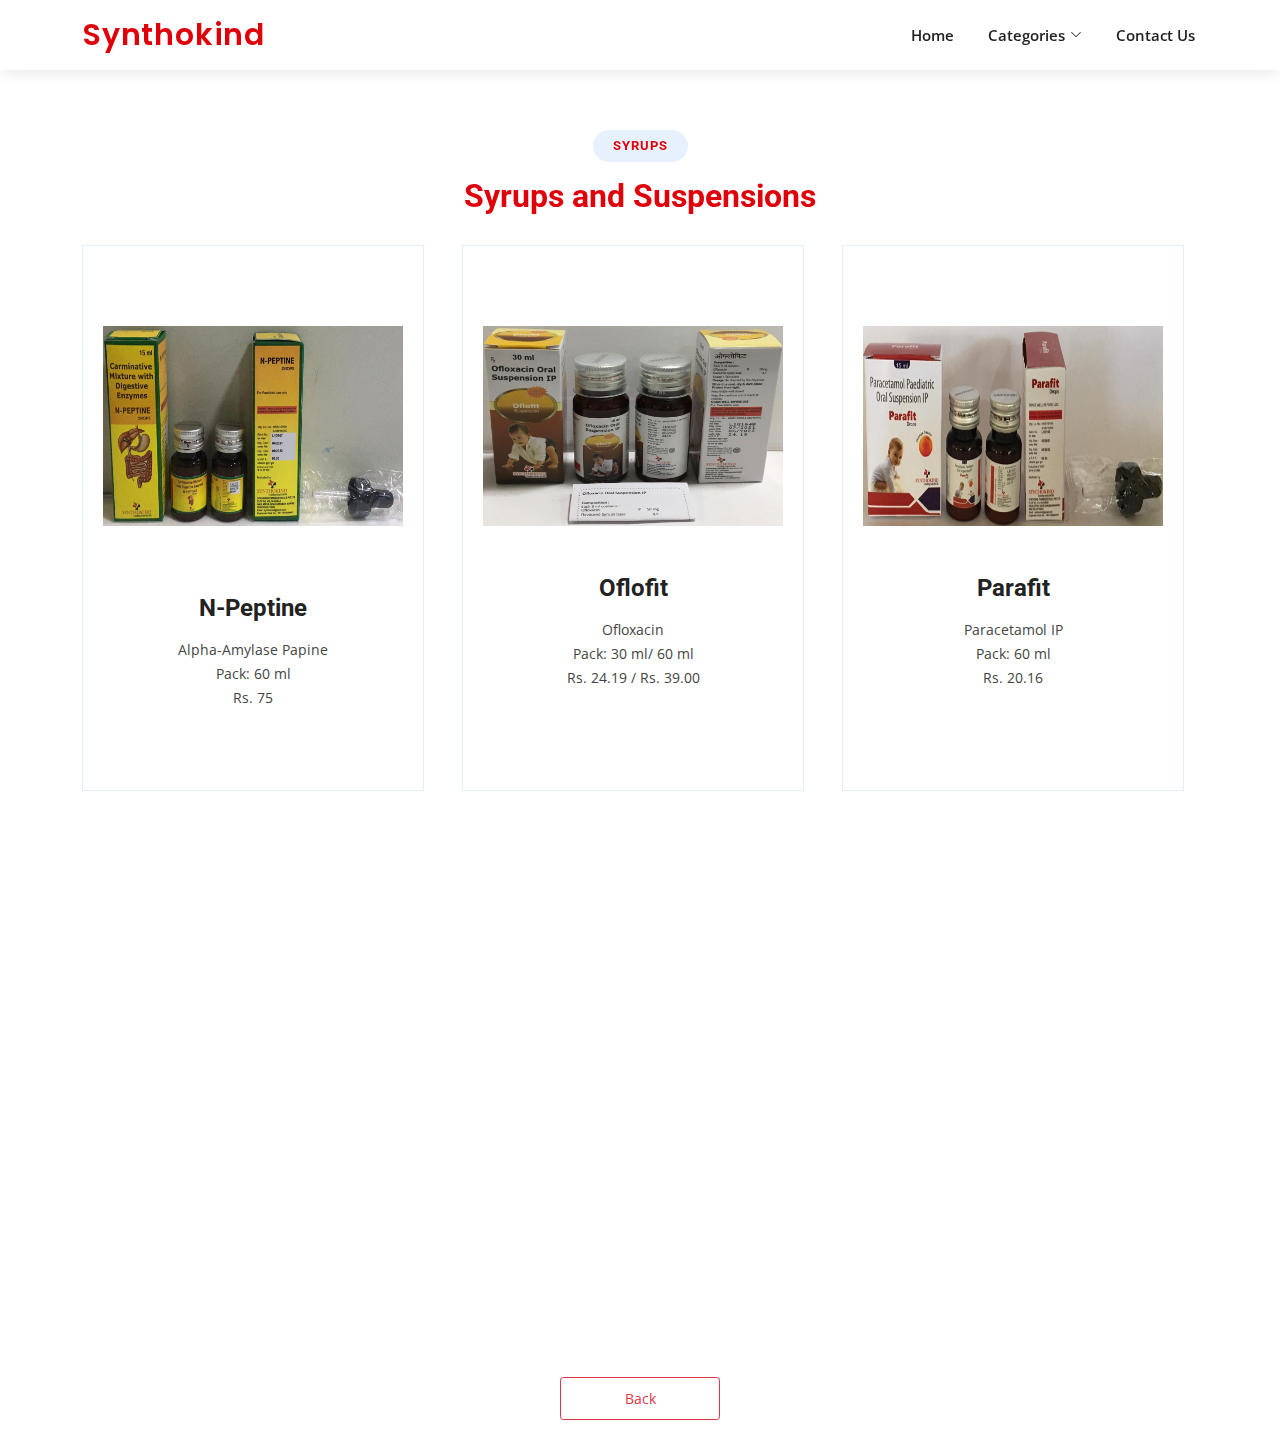
<file: syrupSuspension.html>
<!DOCTYPE html>
<html lang="en">

<head>
    <meta charset="utf-8">
    <meta content="width=device-width, initial-scale=1.0" name="viewport">

    <title>Synthokind</title>
    <meta content="" name="description">
    <meta content="" name="keywords">

    <!-- Favicons -->
    <link href="assets/img/favicon.png" rel="icon">
    <link href="assets/img/apple-touch-icon.png" rel="apple-touch-icon">

    <!-- Google Fonts -->
    <link
        href="https://fonts.googleapis.com/css?family=Open+Sans:300,300i,400,400i,600,600i,700,700i|Roboto:300,300i,400,400i,500,500i,600,600i,700,700i|Poppins:300,300i,400,400i,500,500i,600,600i,700,700i"
        rel="stylesheet">

    <!-- Vendor CSS Files -->
    <link href="assets/vendor/aos/aos.css" rel="stylesheet">
    <link href="assets/vendor/bootstrap/css/bootstrap.min.css" rel="stylesheet">
    <link href="assets/vendor/bootstrap-icons/bootstrap-icons.css" rel="stylesheet">
    <link href="assets/vendor/boxicons/css/boxicons.min.css" rel="stylesheet">
    <link href="assets/vendor/glightbox/css/glightbox.min.css" rel="stylesheet">
    <link href="assets/vendor/swiper/swiper-bundle.min.css" rel="stylesheet">

    <!-- Template Main CSS File -->
    <link href="assets/css/style.css" rel="stylesheet">

    <!-- =======================================================
  * Template Name: BizLand - v3.3.0
  * Template URL: https://bootstrapmade.com/bizland-bootstrap-business-template/
  * Author: BootstrapMade.com
  * License: https://bootstrapmade.com/license/
  ======================================================== -->
</head>

<body>

    <!-- ======= Header ======= -->
    <header id="header" class="d-flex align-items-center">
        <div class="container d-flex align-items-center justify-content-between">

            <h1 class="logo"><a href="index.html" style="color: #df000a">Synthokind<span></span></a></h1>
            <!-- Uncomment below if you prefer to use an image logo -->
            <!-- <a href="index.html" class="logo"><img src="assets/img/logo.png" alt=""></a>-->

            <nav id="navbar" class="navbar">
                <ul>
                    <li><a class="nav-link scrollto" href="index.html">Home</a></li>
                    <!-- <li><a class="nav-link scrollto" href="#about">About</a></li> -->
                    <!-- <li><a class="nav-link scrollto" href="#services">Services</a></li> -->
                    <!-- <li><a class="nav-link scrollto " href="#portfolio">Portfolio</a></li> -->
                    <!-- <li><a class="nav-link scrollto" href="#team">Team</a></li> -->
                    <li class="dropdown"><a href="#"><span>Categories</span> <i class="bi bi-chevron-down"></i></a>
                        <ul>
                            <li><a href="tablets.html">Tablets</a></li>
                            <li><a href="#">Capsules</a></li>
                            <li><a href="#">Eye drops</a></li>
                            <li><a href="#">Softgel Capsules</a></li>
                            <li><a href="coughCold.html">Cough and cold Syrups</a></li>
                            <li><a href="multiVitSyrup.html">Multi Vitamin Syrups</a></li>
                        </ul>
                    </li>
                    <li><a class="nav-link scrollto" href="#contact">Contact Us</a></li>
                </ul>
                <i class="bi bi-list mobile-nav-toggle"></i>
            </nav><!-- .navbar -->

        </div>
    </header><!-- End Header -->

    <main id="main">


        <!-- ======= Products display ======= -->
        <section id="services" class="services">
            <div class="container" data-aos="fade-up">

                <div class="section-title">
                    <h2>Syrups</h2>
                    <h3> <span>Syrups and Suspensions</span></h3>
                    <!-- <p>We have approx 80 kinds of tablets.</p> -->
                </div>

                <div class="row">
                    <div class="col-lg-4 col-md-6 d-flex align-items-stretch" data-aos="zoom-in" data-aos-delay="100">
                        <div class="icon-box">
                            <div><img src="./assets/img/syrupSuspension/nPeptine.jpeg" style="width: 300px; height: 200px;"></div>
                            <br><br>
                            <div id='medicine'></div>
                            <h4 style="padding-top: 20px;"><a href="">N-Peptine</a></h4>
                            <p>Alpha-Amylase Papine</p>
                            <p>Pack: 60 ml</p>
                            <p>Rs. 75</p>
                        </div>
                        <!-- <script>
                fetch("data/Tablets.json").then(response =>  response.json())
                .then(data => {
                    console.log(data);
                    var newElement=[];
                    data.forEach(element => {
                        newElement.push(element.name)

                    });
                    console.log(newElement)
                    document.querySelector('#medicine').innerText = newElement;
                })
            </script> -->
                    </div>
                    <div class="col-lg-4 col-md-6 d-flex align-items-stretch mt-4 mt-md-0" data-aos="zoom-in"
                        data-aos-delay="200">
                        <div class="icon-box">
                            <div><img src="./assets/img/syrupSuspension/oflofit.jpeg" style="width: 300px; height: 200px;"></div>
                            <br><br>
                            <h4><a href="">Oflofit </a></h4>
                            <p>Ofloxacin</p>
                            <p> Pack: 30 ml/ 60 ml</p>
                            <p>Rs. 24.19 / Rs. 39.00</p>
                        </div>
                    </div>

                    <div class="col-lg-4 col-md-6 d-flex align-items-stretch mt-4 mt-md-0" data-aos="zoom-in"
                        data-aos-delay="200">
                        <div class="icon-box">
                            <div><img src="./assets/img/syrupSuspension/parafit.jpeg" style="width: 300px; height: 200px;">
                            </div><br><br>
                            <h4><a href="">Parafit </a></h4>
                            <p>Paracetamol IP</p>
                            <p> Pack: 60 ml</p>
                            <p>Rs. 20.16</p>
                        </div>
                    </div>
                    <div class="col-lg-4 col-md-6 d-flex align-items-stretch mt-4 mt-md-0" data-aos="zoom-in"
                        data-aos-delay="200">
                        <div class="icon-box">
                            <div><img src="./assets/img/syrupSuspension/parafit.jpeg" style="width: 300px; height: 200px;">
                            </div><br><br>
                            <h4><a href="">Parafit </a></h4>
                            <p>Paracetamol IP</p>
                            <p> Pack: 60 ml</p>
                            <p>Rs. 20.16</p>
                        </div>
                    </div>
    </section> <!-- End Products display -->
<div style="display: flex; align-items: center; justify-content: center;">
    <button type="button" class="btn btn-outline-danger btn-sm" onclick="location.href = 'index.html'"
        style="width: 10rem; margin-bottom: 30px; padding: 10px; ">Back</button>
    
</div>


    </main><!-- End #main -->



    <div id="preloader"></div>
    <a href="#" class="back-to-top d-flex align-items-center justify-content-center"><i
            class="bi bi-arrow-up-short"></i></a>

    <!-- Vendor JS Files -->
    <script src="assets/vendor/aos/aos.js"></script>
    <script src="assets/vendor/bootstrap/js/bootstrap.bundle.min.js"></script>
    <script src="assets/vendor/glightbox/js/glightbox.min.js"></script>
    <script src="assets/vendor/isotope-layout/isotope.pkgd.min.js"></script>
    <script src="assets/vendor/php-email-form/validate.js"></script>
    <script src="assets/vendor/purecounter/purecounter.js"></script>
    <script src="assets/vendor/swiper/swiper-bundle.min.js"></script>
    <script src="assets/vendor/waypoints/noframework.waypoints.js"></script>

    <!-- Template Main JS File -->
    <script src="assets/js/main.js"></script>

</body>

</html>
</file>
<file: assets/css/style.css>
/**
* Template Name: BizLand - v3.3.0
* Template URL: https://bootstrapmade.com/bizland-bootstrap-business-template/
* Author: BootstrapMade.com
* License: https://bootstrapmade.com/license/
*/

/*--------------------------------------------------------------
# General
--------------------------------------------------------------*/
body {
  font-family: "Open Sans", sans-serif;
  color: #444444;
}

a {
  color:#df000a;
  text-decoration: none;
}

a:hover {
  color: #3b8af2;
  text-decoration: none;
}

h1, h2, h3, h4, h5, h6 {
  font-family: "Roboto", sans-serif;
}

/*--------------------------------------------------------------
# Preloader
--------------------------------------------------------------*/
#preloader {
  position: fixed;
  top: 0;
  left: 0;
  right: 0;
  bottom: 0;
  z-index: 9999;
  overflow: hidden;
  background: #fff;
}

#preloader:before {
  content: "";
  position: fixed;
  top: calc(50% - 30px);
  left: calc(50% - 30px);
  border: 6px solid #df000a;
  border-top-color: #e2eefd;
  border-radius: 50%;
  width: 60px;
  height: 60px;
  -webkit-animation: animate-preloader 1s linear infinite;
  animation: animate-preloader 1s linear infinite;
}

@-webkit-keyframes animate-preloader {
  0% {
    transform: rotate(0deg);
  }
  100% {
    transform: rotate(360deg);
  }
}

@keyframes animate-preloader {
  0% {
    transform: rotate(0deg);
  }
  100% {
    transform: rotate(360deg);
  }
}

/*--------------------------------------------------------------
# Back to top button
--------------------------------------------------------------*/
.back-to-top {
  position: fixed;
  visibility: hidden;
  opacity: 0;
  right: 15px;
  bottom: 15px;
  z-index: 996;
  background: #df000a;
  width: 40px;
  height: 40px;
  border-radius: 4px;
  transition: all 0.4s;
}

.back-to-top i {
  font-size: 28px;
  color: #fff;
  line-height: 0;
}

.back-to-top:hover {
  background: #3284f1;
  color: #fff;
}

.back-to-top.active {
  visibility: visible;
  opacity: 1;
}

/*--------------------------------------------------------------
# Disable aos animation delay on mobile devices
--------------------------------------------------------------*/
@media screen and (max-width: 768px) {
  [data-aos-delay] {
    transition-delay: 0 !important;
  }
}

/*--------------------------------------------------------------
# Top Bar
--------------------------------------------------------------*/
#topbar {
  background: #df000a;
  height: 40px;
  font-size: 14px;
  transition: all 0.5s;
  color: #fff;
  padding: 0;
}

#topbar .contact-info i {
  font-style: normal;
  color: #fff;
}

#topbar .contact-info i a, #topbar .contact-info i span {
  padding-left: 5px;
  color: #fff;
}

#topbar .contact-info i a {
  line-height: 0;
  transition: 0.3s;
  transition: 0.3s;
}

#topbar .contact-info i a:hover {
  color: #fff;
  text-decoration: underline;
}

#topbar .social-links a {
  color: rgba(255, 255, 255, 0.7);
  line-height: 0;
  transition: 0.3s;
  margin-left: 20px;
}

#topbar .social-links a:hover {
  color: white;
}

/*--------------------------------------------------------------
# Header
--------------------------------------------------------------*/
#header {
  background: #fff;
  transition: all 0.5s;
  z-index: 997;
  height: 86px;
  box-shadow: 0px 2px 15px rgba(0, 0, 0, 0.1);
}

#header.fixed-top {
  height: 70px;
}

#header .logo {
  font-size: 30px;
  margin: 0;
  padding: 0;
  line-height: 1;
  font-weight: 600;
  letter-spacing: 0.8px;
  font-family: "Poppins", sans-serif;
}

#header .logo a {
  color: #222222;
}

#header .logo a span {
  color: #df000a;
}

#header .logo img {
  max-height: 40px;
}

.scrolled-offset {
  margin-top: 70px;
}

/*--------------------------------------------------------------
# Navigation Menu
--------------------------------------------------------------*/
/**
* Desktop Navigation 
*/
.navbar {
  padding: 0;
}

.navbar ul {
  margin: 0;
  padding: 0;
  display: flex;
  list-style: none;
  align-items: center;
}

.navbar li {
  position: relative;
}

.navbar > ul > li {
  white-space: nowrap;
  padding: 10px 0 10px 28px;
}

.navbar a, .navbar a:focus {
  display: flex;
  align-items: center;
  justify-content: space-between;
  padding: 0 3px;
  font-size: 15px;
  font-weight: 600;
  color: #222222;
  white-space: nowrap;
  transition: 0.3s;
  position: relative;
}

.navbar a i, .navbar a:focus i {
  font-size: 12px;
  line-height: 0;
  margin-left: 5px;
}

.navbar > ul > li > a:before {
  content: "";
  position: absolute;
  width: 100%;
  height: 2px;
  bottom: -6px;
  left: 0;
  background-color: #df000a;
  visibility: hidden;
  width: 0px;
  transition: all 0.3s ease-in-out 0s;
}

.navbar a:hover:before, .navbar li:hover > a:before, .navbar .active:before {
  visibility: visible;
  width: 100%;
}

.navbar a:hover, .navbar .active, .navbar .active:focus, .navbar li:hover > a {
  color: #df000a;
}

.navbar .dropdown ul {
  display: block;
  position: absolute;
  left: 28px;
  top: calc(100% + 30px);
  margin: 0;
  padding: 10px 0;
  z-index: 99;
  opacity: 0;
  visibility: hidden;
  background: #fff;
  box-shadow: 0px 0px 30px rgba(127, 137, 161, 0.25);
  transition: 0.3s;
}

.navbar .dropdown ul li {
  min-width: 200px;
}

.navbar .dropdown ul a {
  padding: 10px 20px;
  font-weight: 400;
}

.navbar .dropdown ul a i {
  font-size: 12px;
}

.navbar .dropdown ul a:hover, .navbar .dropdown ul .active:hover, .navbar .dropdown ul li:hover > a {
  color: #df000a;
}

.navbar .dropdown:hover > ul {
  opacity: 1;
  top: 100%;
  visibility: visible;
}

.navbar .dropdown .dropdown ul {
  top: 0;
  left: calc(100% - 30px);
  visibility: hidden;
}

.navbar .dropdown .dropdown:hover > ul {
  opacity: 1;
  top: 0;
  left: 100%;
  visibility: visible;
}

@media (max-width: 1366px) {
  .navbar .dropdown .dropdown ul {
    left: -90%;
  }
  .navbar .dropdown .dropdown:hover > ul {
    left: -100%;
  }
}

/**
* Mobile Navigation 
*/
.mobile-nav-toggle {
  color: #222222;
  font-size: 28px;
  cursor: pointer;
  display: none;
  line-height: 0;
  transition: 0.5s;
}

.mobile-nav-toggle.bi-x {
  color: #fff;
}

@media (max-width: 991px) {
  .mobile-nav-toggle {
    display: block;
  }
  .navbar ul {
    display: none;
  }
}

.navbar-mobile {
  position: fixed;
  overflow: hidden;
  top: 0;
  right: 0;
  left: 0;
  bottom: 0;
  background: rgba(9, 9, 9, 0.9);
  transition: 0.3s;
  z-index: 999;
}

.navbar-mobile .mobile-nav-toggle {
  position: absolute;
  top: 15px;
  right: 15px;
}

.navbar-mobile ul {
  display: block;
  position: absolute;
  top: 55px;
  right: 15px;
  bottom: 15px;
  left: 15px;
  padding: 10px 0;
  background-color: #fff;
  overflow-y: auto;
  transition: 0.3s;
}

.navbar-mobile a {
  padding: 10px 20px;
  font-size: 15px;
  color: #222222;
}

.navbar-mobile > ul > li {
  padding: 0;
}

.navbar-mobile a:hover:before, .navbar-mobile li:hover > a:before, .navbar-mobile .active:before {
  visibility: hidden;
}

.navbar-mobile a:hover, .navbar-mobile .active, .navbar-mobile li:hover > a {
  color: #df000a;
}

.navbar-mobile .getstarted {
  margin: 15px;
}

.navbar-mobile .dropdown ul {
  position: static;
  display: none;
  margin: 10px 20px;
  padding: 10px 0;
  z-index: 99;
  opacity: 1;
  visibility: visible;
  background: #fff;
  box-shadow: 0px 0px 30px rgba(127, 137, 161, 0.25);
}

.navbar-mobile .dropdown ul li {
  min-width: 200px;
}

.navbar-mobile .dropdown ul a {
  padding: 10px 20px;
}

.navbar-mobile .dropdown ul a i {
  font-size: 12px;
}

.navbar-mobile .dropdown ul a:hover, .navbar-mobile .dropdown ul .active:hover, .navbar-mobile .dropdown ul li:hover > a {
  color: #df000a;
}

.navbar-mobile .dropdown > .dropdown-active {
  display: block;
}

/*--------------------------------------------------------------
# Hero Section
--------------------------------------------------------------*/
#hero {
  width: 100%;
  height: 75vh;
  background: url("../img/bg_1.jpg") top left;
  background-size: cover;
  position: relative;
}

#hero:before {
  content: "";
  background: rgba(255, 255, 255, 0.4);
  position: absolute;
  bottom: 0;
  top: 0;
  left: 0;
  right: 0;
}

#hero .container {
  position: relative;
}

#hero h1 {
  margin: 0;
  font-size: 48px;
  font-weight: 700;
  line-height: 56px;
  color: #222222;
  font-family: "Poppins", sans-serif;
}

#hero h1 span {
  color: #df000a;
}

#hero h2 {
  color: #555555;
  margin: 5px 0 30px 0;
  font-size: 24px;
  font-weight: 400;
}

#hero .btn-get-started {
  font-family: "Roboto", sans-serif;
  text-transform: uppercase;
  font-weight: 500;
  font-size: 14px;
  letter-spacing: 1px;
  display: inline-block;
  padding: 10px 28px;
  border-radius: 4px;
  transition: 0.5s;
  color: #fff;
  background: #df000a;
}

#hero .btn-get-started:hover {
  background: #247cf0;
}

#hero .btn-watch-video {
  font-size: 16px;
  transition: 0.5s;
  margin-left: 25px;
  color: #222222;
  font-weight: 600;
  display: flex;
  align-items: center;
}

#hero .btn-watch-video i {
  color: #df000a;
  font-size: 32px;
  transition: 0.3s;
  line-height: 0;
  margin-right: 8px;
}

#hero .btn-watch-video:hover {
  color: #df000a;
}

#hero .btn-watch-video:hover i {
  color: #3b8af2;
}

@media (min-width: 1024px) {
  #hero {
    background-attachment: fixed;
  }
}

@media (max-width: 768px) {
  #hero {
    height: 100vh;
  }
  #hero h1 {
    font-size: 28px;
    line-height: 36px;
  }
  #hero h2 {
    font-size: 18px;
    line-height: 24px;
    margin-bottom: 30px;
  }
  #hero .btn-get-started, #hero .btn-watch-video {
    font-size: 13px;
  }
}

@media (max-height: 500px) {
  #hero {
    height: 120vh;
  }
}

/*--------------------------------------------------------------
# Sections General
--------------------------------------------------------------*/
section {
  padding: 60px 0;
  overflow: hidden;
}

.section-bg {
  background-color: #f6f9fe;
}

.section-title {
  text-align: center;
  padding-bottom: 30px;
}

.section-title h2 {
  font-size: 13px;
  letter-spacing: 1px;
  font-weight: 700;
  padding: 8px 20px;
  margin: 0;
  background: #e7f1fd;
  color: #df000a;
  display: inline-block;
  text-transform: uppercase;
  border-radius: 50px;
}

.section-title h3 {
  margin: 15px 0 0 0;
  font-size: 32px;
  font-weight: 700;
}

.section-title h3 span {
  color: #df000a;
}

.section-title p {
  margin: 15px auto 0 auto;
  font-weight: 600;
}

@media (min-width: 1024px) {
  .section-title p {
    width: 50%;
  }
}

/*--------------------------------------------------------------
# Breadcrumbs
--------------------------------------------------------------*/
.breadcrumbs {
  padding: 20px 0;
  background-color: #f1f6fe;
  min-height: 40px;
}

.breadcrumbs h2 {
  font-size: 24px;
  font-weight: 300;
  margin: 0;
}

@media (max-width: 992px) {
  .breadcrumbs h2 {
    margin: 0 0 10px 0;
  }
}

.breadcrumbs ol {
  display: flex;
  flex-wrap: wrap;
  list-style: none;
  padding: 0;
  margin: 0;
  font-size: 14px;
}

.breadcrumbs ol li + li {
  padding-left: 10px;
}

.breadcrumbs ol li + li::before {
  display: inline-block;
  padding-right: 10px;
  color: #6c757d;
  content: "/";
}

@media (max-width: 768px) {
  .breadcrumbs .d-flex {
    display: block !important;
  }
  .breadcrumbs ol {
    display: block;
  }
  .breadcrumbs ol li {
    display: inline-block;
  }
}

/*--------------------------------------------------------------
# Featured Services
--------------------------------------------------------------*/
.featured-services .icon-box {
  padding: 30px;
  position: relative;
  overflow: hidden;
  background: #fff;
  box-shadow: 0 0 29px 0 rgba(68, 88, 144, 0.12);
  transition: all 0.3s ease-in-out;
  border-radius: 8px;
  z-index: 1;
}

.featured-services .icon-box::before {
  content: '';
  position: absolute;
  background: #cbe0fb;
  right: 0;
  left: 0;
  bottom: 0;
  top: 100%;
  transition: all 0.3s;
  z-index: -1;
}

.featured-services .icon-box:hover::before {
  background: #df000a;
  top: 0;
  border-radius: 0px;
}

.featured-services .icon {
  margin-bottom: 15px;
}

.featured-services .icon i {
  font-size: 48px;
  line-height: 1;
  color: #df000a;
  transition: all 0.3s ease-in-out;
}

.featured-services .title {
  font-weight: 700;
  margin-bottom: 15px;
  font-size: 18px;
}

.featured-services .title a {
  color: #111;
}

.featured-services .description {
  font-size: 15px;
  line-height: 28px;
  margin-bottom: 0;
}

.featured-services .icon-box:hover .title a, .featured-services .icon-box:hover .description {
  color: #fff;
}

.featured-services .icon-box:hover .icon i {
  color: #fff;
}

/*--------------------------------------------------------------
# About
--------------------------------------------------------------*/
.about .content h3 {
  font-weight: 600;
  font-size: 26px;
}

.about .content ul {
  list-style: none;
  padding: 0;
}

.about .content ul li {
  display: flex;
  align-items: flex-start;
  margin-bottom: 35px;
}

.about .content ul li:first-child {
  margin-top: 35px;
}

.about .content ul i {
  background: #fff;
  box-shadow: 0px 6px 15px rgba(16, 110, 234, 0.12);
  font-size: 24px;
  padding: 20px;
  margin-right: 15px;
  color: #df000a;
  border-radius: 50px;
}

.about .content ul h5 {
  font-size: 18px;
  color: #555555;
}

.about .content ul p {
  font-size: 15px;
}

.about .content p:last-child {
  margin-bottom: 0;
}

/*--------------------------------------------------------------
# Skills
--------------------------------------------------------------*/
.skills .progress {
  height: 60px;
  display: block;
  background: none;
  border-radius: 0;
}

.skills .progress .skill {
  padding: 0;
  margin: 0 0 6px 0;
  text-transform: uppercase;
  display: block;
  font-weight: 600;
  font-family: "Poppins", sans-serif;
  color: #222222;
}

.skills .progress .skill .val {
  float: right;
  font-style: normal;
}

.skills .progress-bar-wrap {
  background: #e2eefd;
  height: 10px;
}

.skills .progress-bar {
  width: 1px;
  height: 10px;
  transition: .9s;
  background-color: #df000a;
}

/*--------------------------------------------------------------
# Counts
--------------------------------------------------------------*/
.counts {
  padding: 70px 0 60px;
}

.counts .count-box {
  padding: 30px 30px 25px 30px;
  width: 100%;
  position: relative;
  text-align: center;
  background: #f1f6fe;
}

.counts .count-box i {
  position: absolute;
  top: -28px;
  left: 50%;
  transform: translateX(-50%);
  font-size: 24px;
  background: #df000a;
  color: #fff;
  width: 56px;
  height: 56px;
  line-height: 0;
  border-radius: 50px;
  border: 5px solid #fff;
  display: inline-flex;
  align-items: center;
  justify-content: center;
}

.counts .count-box span {
  font-size: 36px;
  display: block;
  font-weight: 600;
  color: #062b5b;
}

.counts .count-box p {
  padding: 0;
  margin: 0;
  font-family: "Roboto", sans-serif;
  font-size: 14px;
}

/*--------------------------------------------------------------
# Clients
--------------------------------------------------------------*/
.clients {
  padding: 15px 0;
  text-align: center;
}

.clients img {
  max-width: 45%;
  transition: all 0.4s ease-in-out;
  display: inline-block;
  padding: 15px 0;
}

.clients img:hover {
  transform: scale(1.15);
}

@media (max-width: 768px) {
  .clients img {
    max-width: 40%;
  }
}

/*--------------------------------------------------------------
# Services
--------------------------------------------------------------*/
.services .icon-box {
  text-align: center;
  border: 1px solid #e2eefd;
  padding: 80px 20px;
  transition: all ease-in-out 0.3s;
  background: #fff;
}

.services .icon-box .icon {
  margin: 0 auto;
  width: 64px;
  height: 64px;
  background: #f1f6fe;
  border-radius: 4px;
  border: 1px solid #deebfd;
  display: flex;
  align-items: center;
  justify-content: center;
  margin-bottom: 20px;
  transition: ease-in-out 0.3s;
}

.services .icon-box .icon i {
  color: #3b8af2;
  font-size: 28px;
  transition: ease-in-out 0.3s;
}

.services .icon-box h4 {
  font-weight: 700;
  margin-bottom: 15px;
  font-size: 24px;
}

.services .icon-box h4 a {
  color: #222222;
  transition: ease-in-out 0.3s;
}

.services .icon-box p {
  line-height: 24px;
  font-size: 14px;
  margin-bottom: 0;
}

.services .icon-box:hover {
  border-color: #fff;
  box-shadow: 0px 0 25px 0 rgba(16, 110, 234, 0.1);
}

.services .icon-box:hover h4 a, .services .icon-box:hover .icon i {
  color: #df000a;
}

.services .icon-box:hover .icon {
  border-color: #df000a;
}

/*--------------------------------------------------------------
# Testimonials
--------------------------------------------------------------*/
.testimonials {
  padding: 80px 0;
  background: url("../img/testimonials-bg.jpg") no-repeat;
  background-position: center center;
  background-size: cover;
  position: relative;
}

.testimonials::before {
  content: "";
  position: absolute;
  left: 0;
  right: 0;
  top: 0;
  bottom: 0;
  background: rgba(0, 0, 0, 0.7);
}

.testimonials .section-header {
  margin-bottom: 40px;
}

.testimonials .testimonial-item {
  text-align: center;
  color: #fff;
}

.testimonials .testimonial-item .testimonial-img {
  width: 100px;
  border-radius: 50%;
  border: 6px solid rgba(255, 255, 255, 0.15);
  margin: 0 auto;
}

.testimonials .testimonial-item h3 {
  font-size: 20px;
  font-weight: bold;
  margin: 10px 0 5px 0;
  color: #fff;
}

.testimonials .testimonial-item h4 {
  font-size: 14px;
  color: #ddd;
  margin: 0 0 15px 0;
}

.testimonials .testimonial-item .quote-icon-left, .testimonials .testimonial-item .quote-icon-right {
  color: rgba(255, 255, 255, 0.4);
  font-size: 26px;
}

.testimonials .testimonial-item .quote-icon-left {
  display: inline-block;
  left: -5px;
  position: relative;
}

.testimonials .testimonial-item .quote-icon-right {
  display: inline-block;
  right: -5px;
  position: relative;
  top: 10px;
}

.testimonials .testimonial-item p {
  font-style: italic;
  margin: 0 auto 15px auto;
  color: #eee;
}

.testimonials .swiper-pagination {
  margin-top: 20px;
  position: relative;
}

.testimonials .swiper-pagination .swiper-pagination-bullet {
  width: 12px;
  height: 12px;
  background-color: rgba(255, 255, 255, 0.5);
  opacity: 1;
}

.testimonials .swiper-pagination .swiper-pagination-bullet-active {
  background-color: #df000a;
}

@media (min-width: 992px) {
  .testimonials .testimonial-item p {
    width: 80%;
  }
}

/*--------------------------------------------------------------
# Portfolio
--------------------------------------------------------------*/
.portfolio #portfolio-flters {
  padding: 0;
  margin: 0 auto 15px auto;
  list-style: none;
  text-align: center;
  border-radius: 50px;
  padding: 2px 15px;
}

.portfolio #portfolio-flters li {
  cursor: pointer;
  display: inline-block;
  padding: 10px 15px 8px 15px;
  font-size: 16px;
  font-weight: 600;
  line-height: 1;
  text-transform: uppercase;
  color: #444444;
  margin-bottom: 5px;
  transition: all 0.3s ease-in-out;
}

.portfolio #portfolio-flters li:hover, .portfolio #portfolio-flters li.filter-active {
  color: #df000a;
}

.portfolio #portfolio-flters li:last-child {
  margin-right: 0;
}

.portfolio .portfolio-item {
  margin-bottom: 30px;
}

.portfolio .portfolio-item .portfolio-info {
  opacity: 0;
  position: absolute;
  left: 30px;
  right: 30px;
  bottom: 0;
  z-index: 3;
  transition: all ease-in-out 0.3s;
  background: rgba(255, 255, 255, 0.9);
  padding: 15px;
}

.portfolio .portfolio-item .portfolio-info h4 {
  font-size: 18px;
  color: #fff;
  font-weight: 600;
  color: #222222;
}

.portfolio .portfolio-item .portfolio-info p {
  color: #555555;
  font-size: 14px;
  margin-bottom: 0;
}

.portfolio .portfolio-item .portfolio-info .preview-link, .portfolio .portfolio-item .portfolio-info .details-link {
  position: absolute;
  right: 40px;
  font-size: 24px;
  top: calc(50% - 18px);
  color: #3c3c3c;
}

.portfolio .portfolio-item .portfolio-info .preview-link:hover, .portfolio .portfolio-item .portfolio-info .details-link:hover {
  color: #df000a;
}

.portfolio .portfolio-item .portfolio-info .details-link {
  right: 10px;
}

.portfolio .portfolio-item .portfolio-links {
  opacity: 0;
  left: 0;
  right: 0;
  text-align: center;
  z-index: 3;
  position: absolute;
  transition: all ease-in-out 0.3s;
}

.portfolio .portfolio-item .portfolio-links a {
  color: #fff;
  margin: 0 2px;
  font-size: 28px;
  display: inline-block;
  transition: 0.3s;
}

.portfolio .portfolio-item .portfolio-links a:hover {
  color: #6ba7f5;
}

.portfolio .portfolio-item:hover .portfolio-info {
  opacity: 1;
  bottom: 20px;
}

/*--------------------------------------------------------------
# Portfolio Details
--------------------------------------------------------------*/
.portfolio-details {
  padding-top: 40px;
}

.portfolio-details .portfolio-details-slider img {
  width: 100%;
}

.portfolio-details .portfolio-details-slider .swiper-pagination {
  margin-top: 20px;
  position: relative;
}

.portfolio-details .portfolio-details-slider .swiper-pagination .swiper-pagination-bullet {
  width: 12px;
  height: 12px;
  background-color: #fff;
  opacity: 1;
  border: 1px solid #df000a;
}

.portfolio-details .portfolio-details-slider .swiper-pagination .swiper-pagination-bullet-active {
  background-color: #df000a;
}

.portfolio-details .portfolio-info {
  padding: 30px;
  box-shadow: 0px 0 30px rgba(34, 34, 34, 0.08);
}

.portfolio-details .portfolio-info h3 {
  font-size: 22px;
  font-weight: 700;
  margin-bottom: 20px;
  padding-bottom: 20px;
  border-bottom: 1px solid #eee;
}

.portfolio-details .portfolio-info ul {
  list-style: none;
  padding: 0;
  font-size: 15px;
}

.portfolio-details .portfolio-info ul li + li {
  margin-top: 10px;
}

.portfolio-details .portfolio-description {
  padding-top: 30px;
}

.portfolio-details .portfolio-description h2 {
  font-size: 26px;
  font-weight: 700;
  margin-bottom: 20px;
}

.portfolio-details .portfolio-description p {
  padding: 0;
}

/*--------------------------------------------------------------
# Team
--------------------------------------------------------------*/
.team {
  padding: 60px 0;
}

.team .member {
  margin-bottom: 20px;
  overflow: hidden;
  border-radius: 4px;
  background: #fff;
  box-shadow: 0px 2px 15px rgba(16, 110, 234, 0.15);
}

.team .member .member-img {
  position: relative;
  overflow: hidden;
}

.team .member .social {
  position: absolute;
  left: 0;
  bottom: 30px;
  right: 0;
  opacity: 0;
  transition: ease-in-out 0.3s;
  text-align: center;
}

.team .member .social a {
  transition: color 0.3s;
  color: #222222;
  margin: 0 3px;
  padding-top: 7px;
  border-radius: 4px;
  width: 36px;
  height: 36px;
  background: rgba(16, 110, 234, 0.8);
  display: inline-block;
  transition: ease-in-out 0.3s;
  color: #fff;
}

.team .member .social a:hover {
  background: #3b8af2;
}

.team .member .social i {
  font-size: 18px;
}

.team .member .member-info {
  padding: 25px 15px;
}

.team .member .member-info h4 {
  font-weight: 700;
  margin-bottom: 5px;
  font-size: 18px;
  color: #222222;
}

.team .member .member-info span {
  display: block;
  font-size: 13px;
  font-weight: 400;
  color: #aaaaaa;
}

.team .member .member-info p {
  font-style: italic;
  font-size: 14px;
  line-height: 26px;
  color: #777777;
}

.team .member:hover .social {
  opacity: 1;
  bottom: 15px;
}

/*--------------------------------------------------------------
# Pricing
--------------------------------------------------------------*/
.pricing .box {
  padding: 20px;
  background: #fff;
  text-align: center;
  box-shadow: 0px 0px 4px rgba(0, 0, 0, 0.12);
  border-radius: 5px;
  position: relative;
  overflow: hidden;
}

.pricing .box h3 {
  font-weight: 400;
  margin: -20px -20px 20px -20px;
  padding: 20px 15px;
  font-size: 16px;
  font-weight: 600;
  color: #777777;
  background: #f8f8f8;
}

.pricing .box h4 {
  font-size: 36px;
  color: #df000a;
  font-weight: 600;
  font-family: "Poppins", sans-serif;
  margin-bottom: 20px;
}

.pricing .box h4 sup {
  font-size: 20px;
  top: -15px;
  left: -3px;
}

.pricing .box h4 span {
  color: #bababa;
  font-size: 16px;
  font-weight: 300;
}

.pricing .box ul {
  padding: 0;
  list-style: none;
  color: #444444;
  text-align: center;
  line-height: 20px;
  font-size: 14px;
}

.pricing .box ul li {
  padding-bottom: 16px;
}

.pricing .box ul i {
  color: #df000a;
  font-size: 18px;
  padding-right: 4px;
}

.pricing .box ul .na {
  color: #ccc;
  text-decoration: line-through;
}

.pricing .btn-wrap {
  margin: 20px -20px -20px -20px;
  padding: 20px 15px;
  background: #f8f8f8;
  text-align: center;
}

.pricing .btn-buy {
  background: #df000a;
  display: inline-block;
  padding: 8px 35px 10px 35px;
  border-radius: 4px;
  color: #fff;
  transition: none;
  font-size: 14px;
  font-weight: 400;
  font-family: "Roboto", sans-serif;
  font-weight: 600;
  transition: 0.3s;
}

.pricing .btn-buy:hover {
  background: #3b8af2;
}

.pricing .featured h3 {
  color: #fff;
  background: #df000a;
}

.pricing .advanced {
  width: 200px;
  position: absolute;
  top: 18px;
  right: -68px;
  transform: rotate(45deg);
  z-index: 1;
  font-size: 14px;
  padding: 1px 0 3px 0;
  background: #df000a;
  color: #fff;
}

/*--------------------------------------------------------------
# Frequently Asked Questions
--------------------------------------------------------------*/
.faq {
  padding: 60px 0;
}

.faq .faq-list {
  padding: 0;
  list-style: none;
}

.faq .faq-list li {
  border-bottom: 1px solid #d4e5fc;
  margin-bottom: 20px;
  padding-bottom: 20px;
}

.faq .faq-list .question {
  display: block;
  position: relative;
  font-family: #df000a;
  font-size: 18px;
  line-height: 24px;
  font-weight: 400;
  padding-left: 25px;
  cursor: pointer;
  color: #0d58ba;
  transition: 0.3s;
}

.faq .faq-list i {
  font-size: 16px;
  position: absolute;
  left: 0;
  top: -2px;
}

.faq .faq-list p {
  margin-bottom: 0;
  padding: 10px 0 0 25px;
}

.faq .faq-list .icon-show {
  display: none;
}

.faq .faq-list .collapsed {
  color: black;
}

.faq .faq-list .collapsed:hover {
  color: #df000a;
}

.faq .faq-list .collapsed .icon-show {
  display: inline-block;
  transition: 0.6s;
}

.faq .faq-list .collapsed .icon-close {
  display: none;
  transition: 0.6s;
}

/*--------------------------------------------------------------
# Contact
--------------------------------------------------------------*/
.contact .info-box {
  color: #444444;
  text-align: center;
  box-shadow: 0 0 30px rgba(214, 215, 216, 0.3);
  padding: 20px 0 30px 0;
}

.contact .info-box i {
  font-size: 32px;
  color: #df000a;
  border-radius: 50%;
  padding: 8px;
  border: 2px dotted #b3d1fa;
}

.contact .info-box h3 {
  font-size: 20px;
  color: #777777;
  font-weight: 700;
  margin: 10px 0;
}

.contact .info-box p {
  padding: 0;
  line-height: 24px;
  font-size: 14px;
  margin-bottom: 0;
}

.contact .php-email-form {
  box-shadow: 0 0 30px rgba(214, 215, 216, 0.4);
  padding: 30px;
}

.contact .php-email-form .error-message {
  display: none;
  color: #fff;
  background: #ed3c0d;
  text-align: left;
  padding: 15px;
  font-weight: 600;
}

.contact .php-email-form .error-message br + br {
  margin-top: 25px;
}

.contact .php-email-form .sent-message {
  display: none;
  color: #fff;
  background: #18d26e;
  text-align: center;
  padding: 15px;
  font-weight: 600;
}

.contact .php-email-form .loading {
  display: none;
  background: #fff;
  text-align: center;
  padding: 15px;
}

.contact .php-email-form .loading:before {
  content: "";
  display: inline-block;
  border-radius: 50%;
  width: 24px;
  height: 24px;
  margin: 0 10px -6px 0;
  border: 3px solid #18d26e;
  border-top-color: #eee;
  -webkit-animation: animate-loading 1s linear infinite;
  animation: animate-loading 1s linear infinite;
}

.contact .php-email-form .form-group {
  margin-bottom: 20px;
}

.contact .php-email-form input, .contact .php-email-form textarea {
  border-radius: 0;
  box-shadow: none;
  font-size: 14px;
}

.contact .php-email-form input:focus, .contact .php-email-form textarea:focus {
  border-color: #df000a;
}

.contact .php-email-form input {
  padding: 10px 15px;
}

.contact .php-email-form textarea {
  padding: 12px 15px;
}

.contact .php-email-form button[type="submit"] {
  background: #df000a;
  border: 0;
  padding: 10px 30px;
  color: #fff;
  transition: 0.4s;
  border-radius: 4px;
}

.contact .php-email-form button[type="submit"]:hover {
  background: #3b8af2;
}

@-webkit-keyframes animate-loading {
  0% {
    transform: rotate(0deg);
  }
  100% {
    transform: rotate(360deg);
  }
}

@keyframes animate-loading {
  0% {
    transform: rotate(0deg);
  }
  100% {
    transform: rotate(360deg);
  }
}

/*--------------------------------------------------------------
# Footer
--------------------------------------------------------------*/
#footer {
  background: #fff;
  padding: 0 0 30px 0;
  color: #444444;
  font-size: 14px;
  background: #f1f6fe;
}

#footer .footer-newsletter {
  padding: 50px 0;
  background: #f1f6fe;
  text-align: center;
  font-size: 15px;
}

#footer .footer-newsletter h4 {
  font-size: 24px;
  margin: 0 0 20px 0;
  padding: 0;
  line-height: 1;
  font-weight: 600;
}

#footer .footer-newsletter form {
  margin-top: 30px;
  background: #fff;
  padding: 6px 10px;
  position: relative;
  border-radius: 4px;
  box-shadow: 0px 2px 15px rgba(0, 0, 0, 0.06);
  text-align: left;
}

#footer .footer-newsletter form input[type="email"] {
  border: 0;
  padding: 4px 8px;
  width: calc(100% - 100px);
}

#footer .footer-newsletter form input[type="submit"] {
  position: absolute;
  top: 0;
  right: 0;
  bottom: 0;
  border: 0;
  background: none;
  font-size: 16px;
  padding: 0 20px;
  background: #df000a;
  color: #fff;
  transition: 0.3s;
  border-radius: 0 4px 4px 0;
  box-shadow: 0px 2px 15px rgba(0, 0, 0, 0.1);
}

#footer .footer-newsletter form input[type="submit"]:hover {
  background: #0d58ba;
}

#footer .footer-top {
  padding: 60px 0 30px 0;
  background: #fff;
}

#footer .footer-top .footer-contact {
  margin-bottom: 30px;
}

#footer .footer-top .footer-contact h3 {
  font-size: 24px;
  margin: 0 0 15px 0;
  padding: 2px 0 2px 0;
  line-height: 1;
  font-weight: 700;
}

#footer .footer-top .footer-contact h3 span {
  color: #df000a;
}

#footer .footer-top .footer-contact p {
  font-size: 14px;
  line-height: 24px;
  margin-bottom: 0;
  font-family: "Roboto", sans-serif;
  color: #777777;
}

#footer .footer-top h4 {
  font-size: 16px;
  font-weight: bold;
  color: #444444;
  position: relative;
  padding-bottom: 12px;
}

#footer .footer-top .footer-links {
  margin-bottom: 30px;
}

#footer .footer-top .footer-links ul {
  list-style: none;
  padding: 0;
  margin: 0;
}

#footer .footer-top .footer-links ul i {
  padding-right: 2px;
  color: #df000a;
  font-size: 18px;
  line-height: 1;
}

#footer .footer-top .footer-links ul li {
  padding: 10px 0;
  display: flex;
  align-items: center;
}

#footer .footer-top .footer-links ul li:first-child {
  padding-top: 0;
}

#footer .footer-top .footer-links ul a {
  color: #777777;
  transition: 0.3s;
  display: inline-block;
  line-height: 1;
}

#footer .footer-top .footer-links ul a:hover {
  text-decoration: none;
  color: #df000a;
}

#footer .footer-top .social-links a {
  font-size: 18px;
  display: inline-block;
  background: #df000a;
  color: #fff;
  line-height: 1;
  padding: 8px 0;
  margin-right: 4px;
  border-radius: 4px;
  text-align: center;
  width: 36px;
  height: 36px;
  transition: 0.3s;
}

#footer .footer-top .social-links a:hover {
  background: #3b8af2;
  color: #fff;
  text-decoration: none;
}

#footer .copyright {
  text-align: center;
  float: left;
}

#footer .credits {
  float: right;
  text-align: center;
  font-size: 13px;
  color: #444444;
}

@media (max-width: 768px) {
  #footer .copyright, #footer .credits {
    float: none;
    text-align: center;
    padding: 2px 0;
  }
}
</file>
